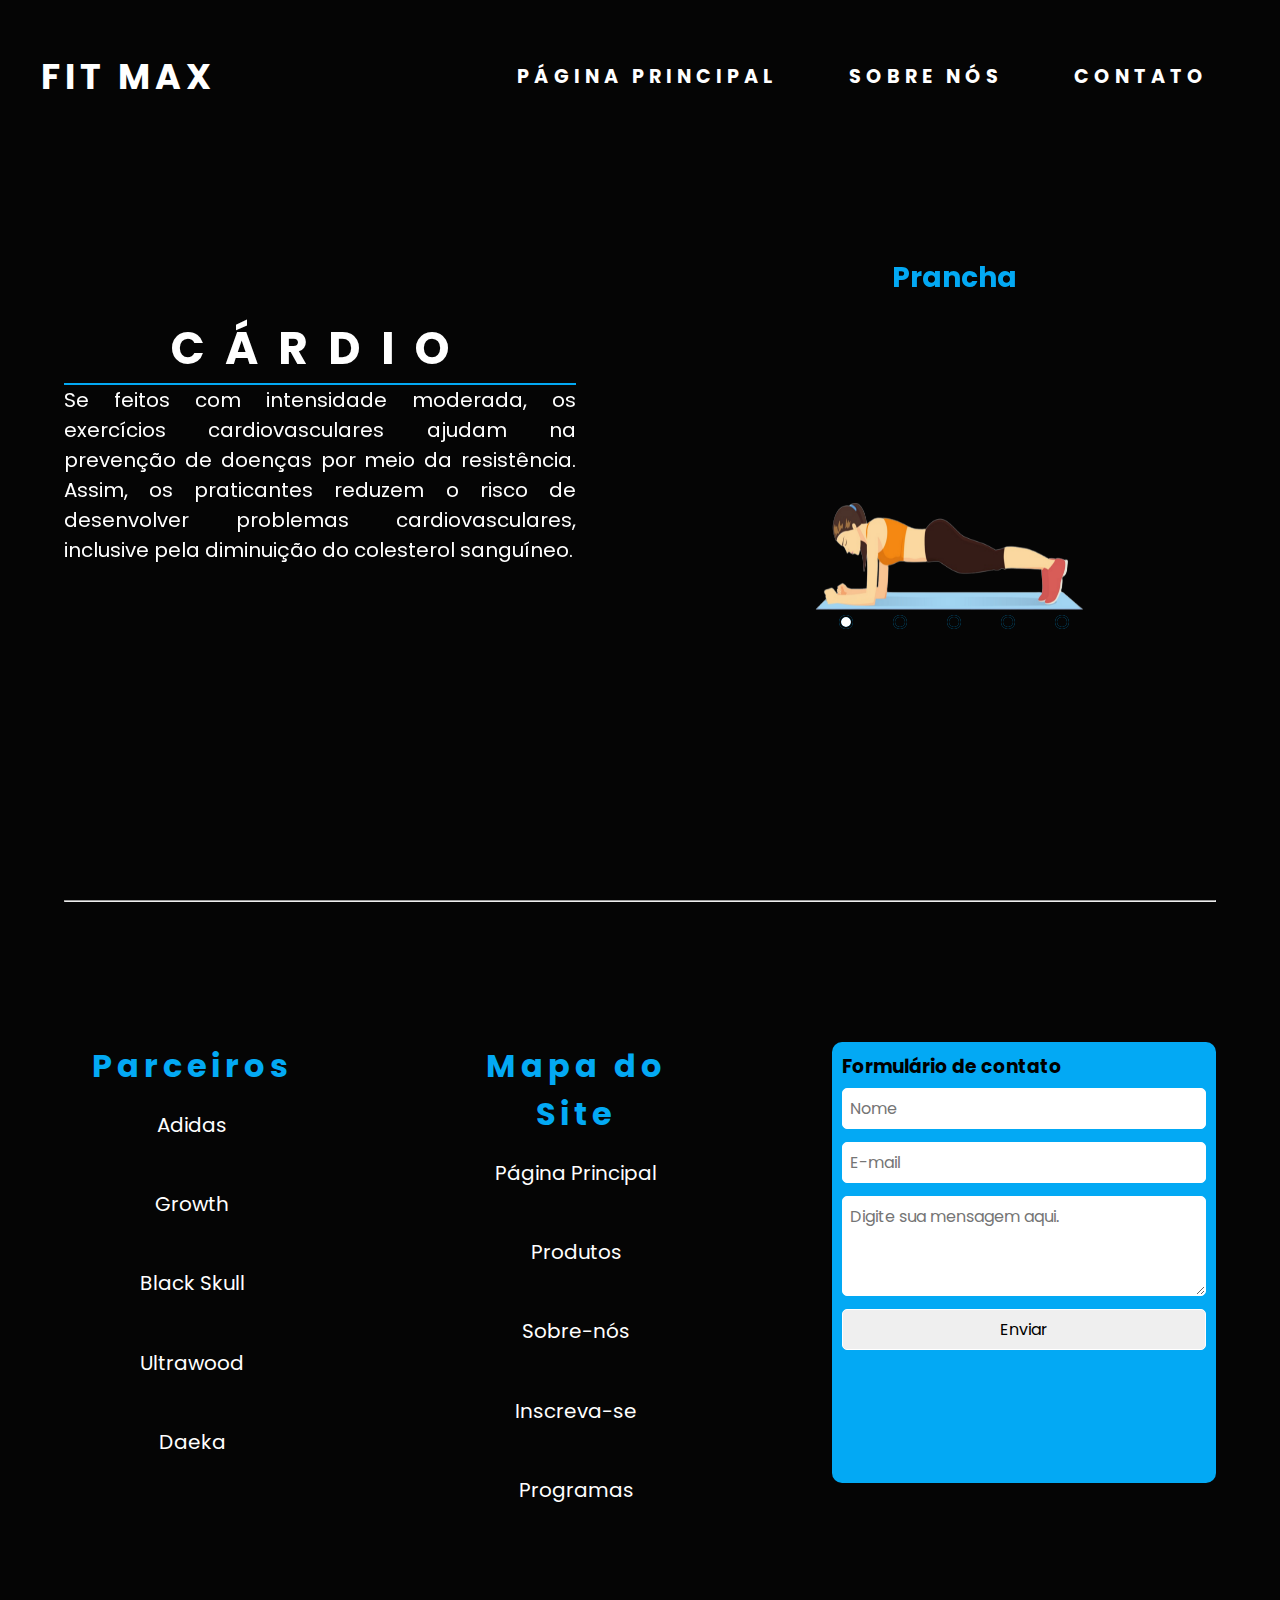
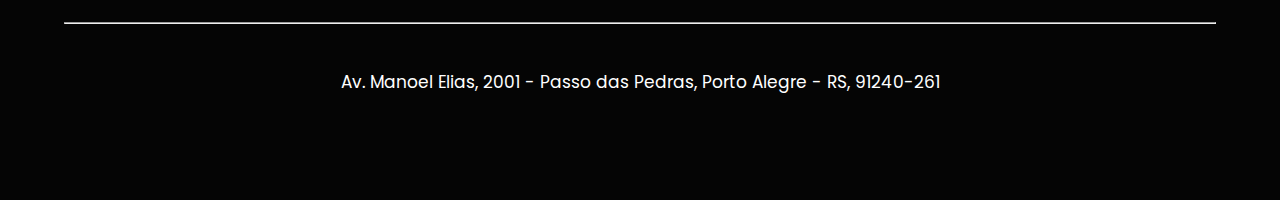
<file: cardio.html>
<!DOCTYPE html>
<html lang="pt-br">

<head>
    <link href="https://unpkg.com/aos@2.3.1/dist/aos.css" rel="stylesheet">
    <script src="https://unpkg.com/aos@2.3.1/dist/aos.js"></script>
    <link rel="stylesheet" href="stylecardio.css">
    <link href="https://cdn.jsdelivr.net/npm/bootstrap@5.3.0/dist/css/bootstrap.min.css" rel="stylesheet"
        integrity="sha384-9ndCyUaIbzAi2FUVXJi0CjmCapSmO7SnpJef0486qhLnuZ2cdeRhO02iuK6FUUVM" crossorigin="anonymous">
    <script src="https://cdn.jsdelivr.net/npm/bootstrap@5.3.0/dist/js/bootstrap.bundle.min.js"
        integrity="sha384-geWF76RCwLtnZ8qwWowPQNguL3RmwHVBC9FhGdlKrxdiJJigb/j/68SIy3Te4Bkz"
        crossorigin="anonymous"></script>
    <meta charset="UTF-8">
    <meta http-equiv="X-UA-Compatible" content="IE=edge">
    <meta name="viewport" content="width=device-width, initial-scale=1.0">
    <title>FIT MAX</title>
</head>

<body>

    <header class="header-lp">
        <div class="logo">
            <a href="index.html"><h1>FIT MAX</h1></a>
        </div>
        <div class="links">
            <a href="index.html">Página principal</a>
            <a href="sobre-nós.html">Sobre nós</a>
            <a href="https://api.whatsapp.com/send?phone=5551999341098">Contato</a>
        </div>
        <button class="menu-hambu">
            <span class="linha"></span>
            <span class="linha"></span>
            <span class="linha"></span>
        </button>
    </header>

    <main class="main">
        <section class="section-1">
                <div class="textfield">
                    <h1 data-aos="zoom-in-down">Cárdio</h1>
                    <p data-aos="zoom-in">Se feitos com intensidade moderada, os exercícios cardiovasculares ajudam na prevenção de doenças por meio da resistência. Assim, os praticantes reduzem o risco de desenvolver problemas cardiovasculares, inclusive pela diminuição do colesterol sanguíneo.</p>
            </div>

            <div class="corpo">

                <div class="slider" data-aos="fade-left"
                data-aos-anchor="#example-anchor"
                data-aos-offset="500"
                data-aos-duration="500">
                    <div class="slides">
                        <!-- Radio Buttons -->
                        <input type="radio" name="radio-btn" id="radio1">
                        <input type="radio" name="radio-btn" id="radio2">
                        <input type="radio" name="radio-btn" id="radio3">
                        <input type="radio" name="radio-btn" id="radio4">
                        <input type="radio" name="radio-btn" id="radio5">
                        <!-- Fim Radio Buttons -->
        
        
                        <!-- Slide imagens -->
                        <div class="slide first">
                            <div class="conteudo">
                                <h1 data-aos="zoom-in-down">Prancha</h1>
                                <img class="img-yoga" src="assets/img-card1-removebg-preview.png" alt="">
                            </div>
        
                        </div>
                        <div class="slide">
                            <div class="conteudo">
                                <h1>Alpinista</h1>
                                <img class="img-yoga" src="assets/img-card2-removebg-preview.png" alt="">
                            </div>
                        </div>
                        <div class="slide">
                            <div class="conteudo">
                                <h1>Polichinelos</h1>
                                <img class="img-yoga" src="assets/img-card3-removebg-preview.png" alt="">
                            </div>
                        </div>
                        <div class="slide">
                            <div class="conteudo">
                                <h1>Burpees</h1>
                                <img class="img-yoga" src="assets/img-card4-removebg-preview.png" alt="">
                            </div>
                        </div>
        
                        <div class="slide">
                            <div class="conteudo">
                                <h1>Elevação dos Joelhos</h1>
                                <img class="img-yoga" src="assets/img-card5-removebg-preview.png" alt="">
                            </div>
                        </div>
        
                        <!-- Fim slide imagens -->
        
                        <!-- Navigation auto -->
        
                        <div class="navigation-auto">
                            <div class="auto-btn1"></div>
                            <div class="auto-btn2"></div>
                            <div class="auto-btn3"></div>
                            <div class="auto-btn4"></div>
                            <div class="auto-btn5"></div>
                        </div>
                    </div>
        
                    <div class="manual-navigation">
                        <label for="radio1" class="manual-btn"></label>
                        <label for="radio2" class="manual-btn"></label>
                        <label for="radio3" class="manual-btn"></label>
                        <label for="radio4" class="manual-btn"></label>
                        <label for="radio5" class="manual-btn"></label>
                    </div>
        
                </div>
            </div>
        
        </section>


        <footer>
            <hr class="barrinha">

            <div class="cont-f">

                <div class="child1">
                    <h1>Parceiros</h1>

                    <div class="redes">
                        <a class="footer-links" target="_blank" href="https://www.adidas.com.br/">Adidas</a>
                        <a class="footer-links" target="_blank" href="https://www.gsuplementos.com.br/">Growth</a>
                        <a class="footer-links" target="_blank" href="https://www.blackskullusa.com.br/">Black Skull</a>
                        <a class="footer-links" target="_blank"
                            href="https://www.ultrawod.com.br/equipamentos-de-ginastica">Ultrawood</a>
                        <a class="footer-links" target="_blank"
                            href="http://daekacompanycombr.andressapereir3.repl.co/">Daeka</a>
                    </div>
                </div>

                <div class="child2">
                    <h1>Mapa do Site</h1>

                    <div class="redes">
                        <a class="footer-links" href="index.html">Página Principal</a>
                        <a class="footer-links" href="produtos.html">Produtos</a>
                        <a class="footer-links" href="sobre-nós.html">Sobre-nós</a>
                        <a class="footer-links"
                            href="https://richflawlessnanotechnology.edufagundes2005.repl.co/">Inscreva-se</a>
                        <a class="footer-links" href="index.html#programas">Programas</a>
                    </div>
                </div>

                <div class="child3">

                    <section class="content">
                        <div class="contato">
                            <h3>Formulário de contato</h3>
                            <form class="form" method="post" action="./email.php">
                                <input type="text" class="field" name="name" placeholder="Nome">
                                <input type="text" class="field" name="email" placeholder="E-mail">
                                <textarea class="field" name="message"
                                    placeholder="Digite sua mensagem aqui."></textarea>
                                <input class="field" type="submit" value="Enviar">
                            </form>
                        </div>
                    </section>
                </div>
            </div>

            <hr class="barrinha2">

            <div class="box">
                <div class="ed">
                    <p>Av. Manoel Elias, 2001 - Passo das Pedras, Porto Alegre - RS, 91240-261</p>
                </div>
            </div>

        </footer>
    </main>

    <script src="cardio.js"></script>
            <script>
                AOS.init();
              </script>

</body>

</html>
</file>
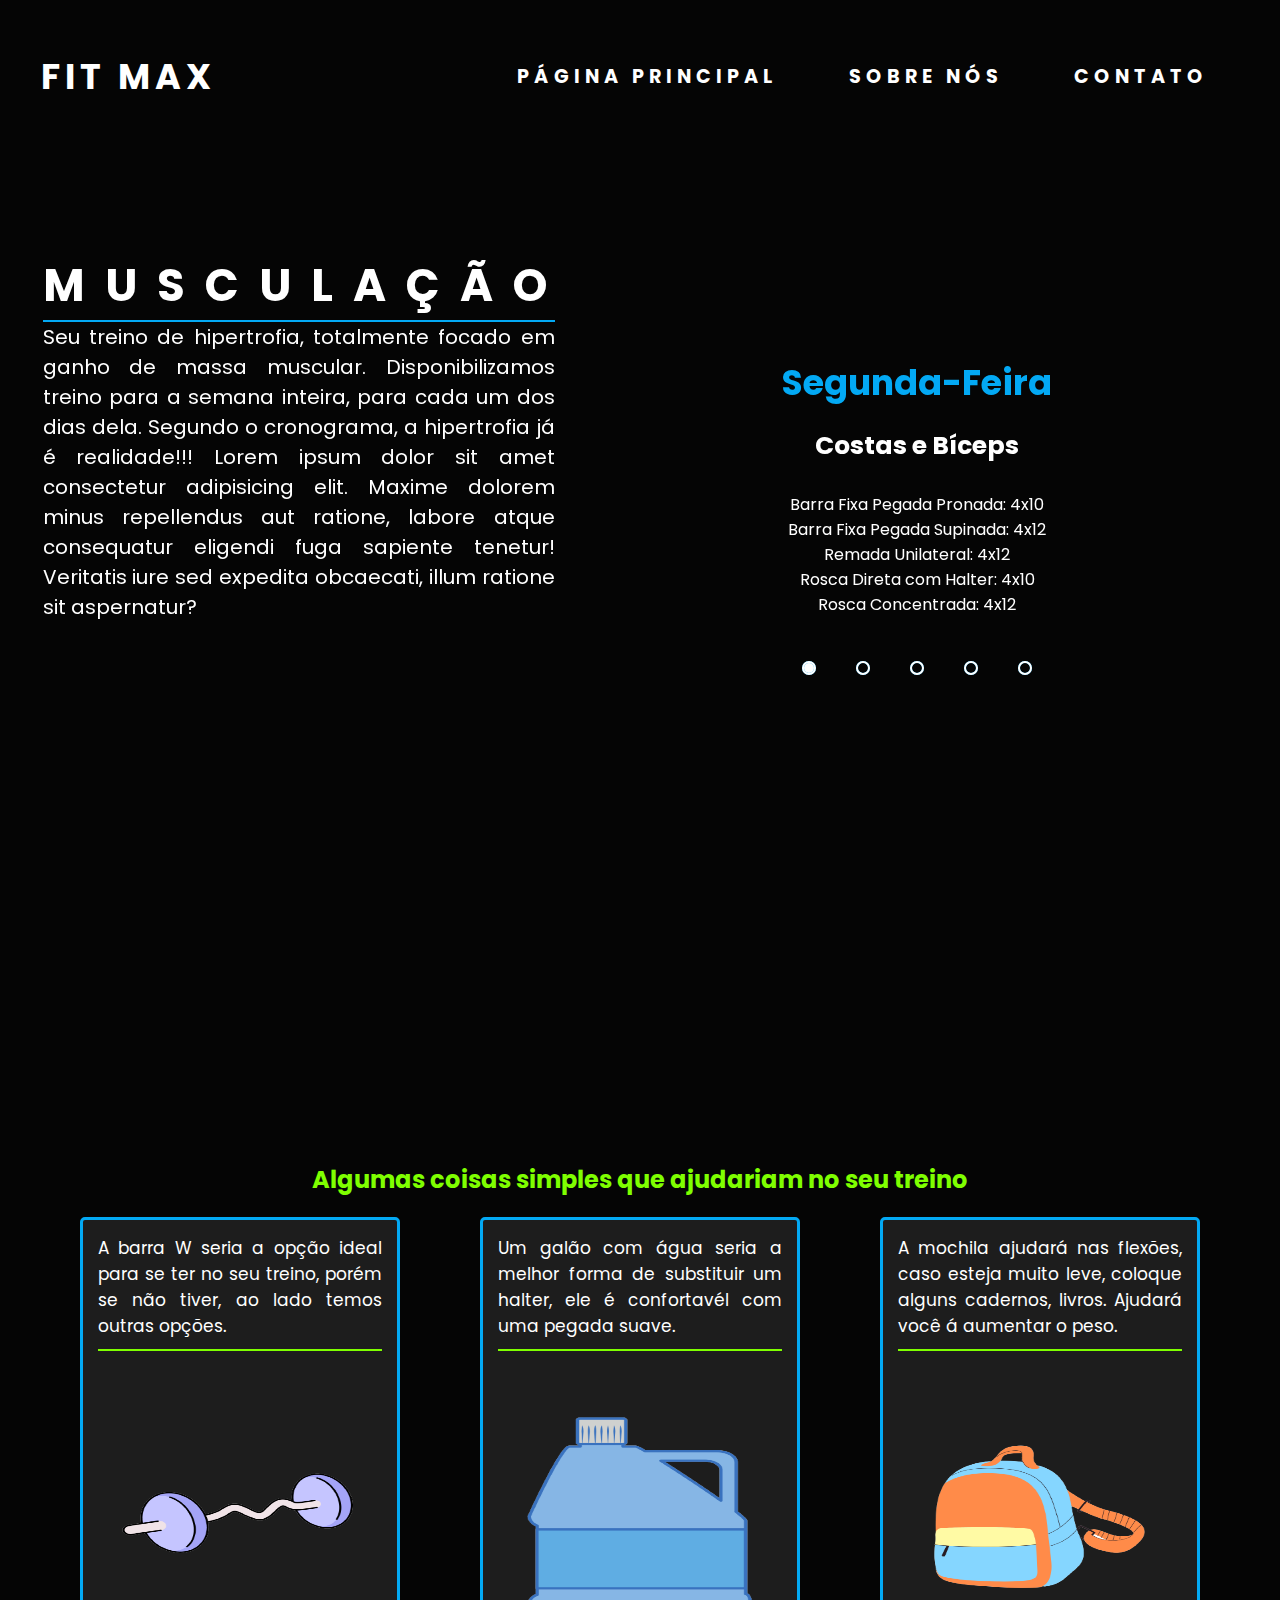
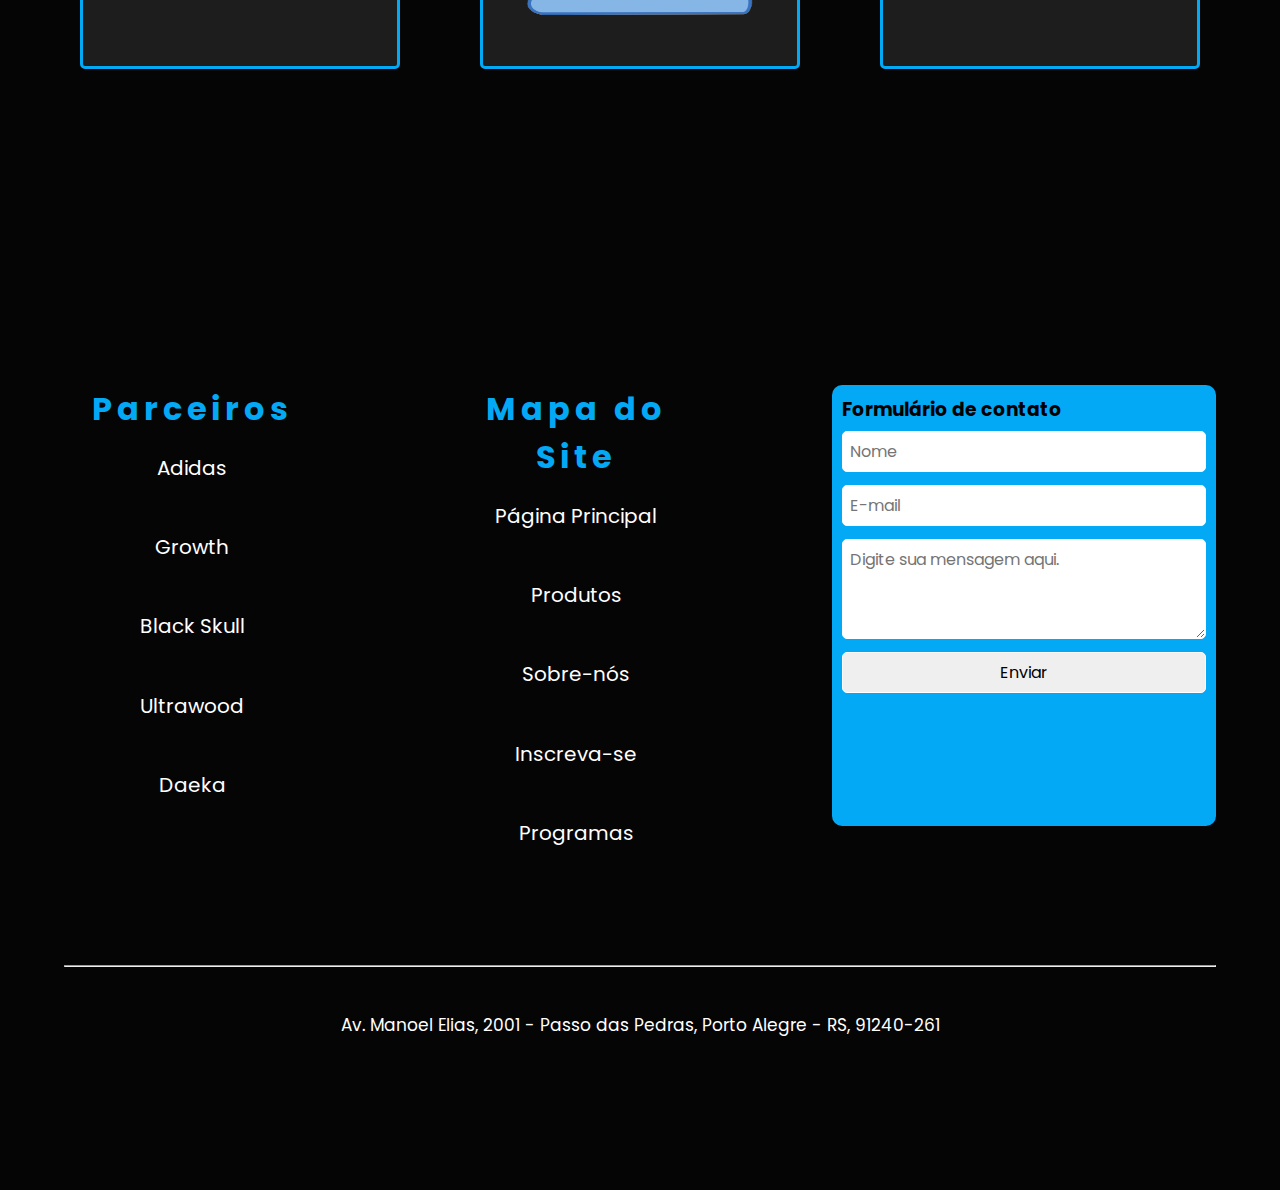
<file: musculacao.html>
<!DOCTYPE html>
<html lang="pt-br">

<head>
    <link href="https://unpkg.com/aos@2.3.1/dist/aos.css" rel="stylesheet">
    <script src="https://unpkg.com/aos@2.3.1/dist/aos.js"></script>
    <link rel="stylesheet" href="stylemusculacao.css">
    <link href="https://cdn.jsdelivr.net/npm/bootstrap@5.3.0/dist/css/bootstrap.min.css" rel="stylesheet"
        integrity="sha384-9ndCyUaIbzAi2FUVXJi0CjmCapSmO7SnpJef0486qhLnuZ2cdeRhO02iuK6FUUVM" crossorigin="anonymous">
    <script src="https://cdn.jsdelivr.net/npm/bootstrap@5.3.0/dist/js/bootstrap.bundle.min.js"
        integrity="sha384-geWF76RCwLtnZ8qwWowPQNguL3RmwHVBC9FhGdlKrxdiJJigb/j/68SIy3Te4Bkz"
        crossorigin="anonymous"></script>
    <meta charset="UTF-8">
    <meta http-equiv="X-UA-Compatible" content="IE=edge">
    <meta name="viewport" content="width=device-width, initial-scale=1.0">
    <title>FIT MAX</title>
</head>

<body>

    <header class="header-lp">
        <div class="logo">
            <a href="index.html"><h1>FIT MAX</h1></a>
        </div>
        <div class="links">
            <a href="index.html">Página principal</a>
            <a href="sobre-nós.html">Sobre nós</a>
            <a href="https://api.whatsapp.com/send?phone=5551999341098">Contato</a>
        </div>
        <button class="menu-hambu">
            <span class="linha"></span>
            <span class="linha"></span>
            <span class="linha"></span>
        </button>
    </header>

    <main class="main">
        <section class="section-1">
            <div class="textfield">
                <h1 data-aos="zoom-in-down">Musculação</h1>
                <p data-aos="zoom-in">Seu treino de hipertrofia, totalmente focado em ganho de massa muscular. Disponibilizamos treino para
                    a semana inteira, para cada um dos dias dela. Segundo o cronograma, a hipertrofia já é realidade!!! Lorem ipsum dolor sit amet consectetur adipisicing elit. Maxime dolorem minus repellendus aut ratione, labore atque consequatur eligendi fuga sapiente tenetur! Veritatis iure sed expedita obcaecati, illum ratione sit aspernatur?
                </p>
            </div>

            <div class="corpo">

                <div class="slider" data-aos="fade-left"
                data-aos-anchor="#example-anchor"
                data-aos-offset="500"
                data-aos-duration="500">
                    <div class="slides">
                        <!-- Radio Buttons -->
                        <input type="radio" name="radio-btn" id="radio1">
                        <input type="radio" name="radio-btn" id="radio2">
                        <input type="radio" name="radio-btn" id="radio3">
                        <input type="radio" name="radio-btn" id="radio4">
                        <input type="radio" name="radio-btn" id="radio5">
                        <!-- Fim Radio Buttons -->


                        <!-- Slide imagens -->
                        <div class="slide first">
                            <div class="conteudo">
                                <h1>Segunda-Feira</h1>
                                <h2>Costas e Bíceps</h2>
                                <p>Barra Fixa Pegada Pronada: 4x10</p>
                                <p>Barra Fixa Pegada Supinada: 4x12</p>
                                <p>Remada Unilateral: 4x12</p>
                                <p>Rosca Direta com Halter: 4x10</p>
                                <p>Rosca Concentrada: 4x12</p>
                            </div>

                        </div>
                        <div class="slide">
                            <div class="conteudo">
                                <h1>Terça-Feira</h1>
                                <h2>Peito e Tríceps</h2>
                                <p>Flexão: 4x12</p>
                                <p>Flexão Inclinada: 4x10</p>
                                <p>Flexão Declinada: 4x10</p>
                                <p>Tríceps Francês: 4x10</p>
                                <p>Descida Escorada: 4x20</p>
                            </div>
                        </div>
                        <div class="slide">
                            <div class="conteudo">
                                <h1>Quarta-Feira</h1>
                                <h2>Pernas</h2>
                                <p>Agachamento Globet: 4x12</p>
                                <p>Búlgaro com Halters: 4:10</p>
                                <p>Agachamento Explosivo: 4x10</p>
                                <p>Elevação Pélvica: 4x12</p>
                                <p>Flexão Plantar: 4x20</p>
                            </div>
                        </div>
                        <div class="slide">
                            <div class="conteudo">
                                <h1>Quinta-Feira</h1>
                                <h2>Peito e Tríceps</h2>
                                <p>Flexão: 4x12</p>
                                <p>Flexão inclinada: 4x10</p>
                                <p>Flexão Declinada: 4x10</p>
                                <p>Tríceps Francês: 4x10</p>
                                <p>Descida Escorada: 4x20</p>
                            </div>
                        </div>

                        <div class="slide">
                            <div class="conteudo">
                                <h1>Sexta-Feira</h1>
                                <h2>Bíceps</h2>
                                <p>Scott: 4x12</p>
                                <p>Rosca Direta: 4x10</p>
                                <p>Rosca Martelo: 4x10</p>
                                <p>Rosca Direta na Polia: 4x10</p>
                                <p>Rosca Direta no Banco 45°</p>
                            </div>
                        </div>

                        <!-- Fim slide imagens -->

                        <!-- Navigation auto -->

                        <div class="navigation-auto">
                            <div class="auto-btn1"></div>
                            <div class="auto-btn2"></div>
                            <div class="auto-btn3"></div>
                            <div class="auto-btn4"></div>
                            <div class="auto-btn5"></div>
                        </div>
                    </div>

                    <div class="manual-navigation">
                        <label for="radio1" class="manual-btn"></label>
                        <label for="radio2" class="manual-btn"></label>
                        <label for="radio3" class="manual-btn"></label>
                        <label for="radio4" class="manual-btn"></label>
                        <label for="radio5" class="manual-btn"></label>
                    </div>

                </div>
            </div>

        </section>
    </main>

    <section class="section2">

        <div class="msg">
            <h2>Algumas coisas simples que ajudariam no seu treino</h2>
        </div>

        <div class="produtos">
            <div class="coluna">
                <p>A barra W seria a opção ideal para se ter no seu treino, porém se não tiver, ao lado temos outras
                    opções.</p>
                <img src="assets/w.png" alt="">
            </div>

            <div class="coluna">
                <p>Um galão com água seria a melhor forma de substituir um halter, ele é confortavél com uma pegada
                    suave.</p>
                <img src="assets/galao.png" alt="">
            </div>

            <div class="coluna">
                <p>A mochila ajudará nas flexões, caso esteja muito leve, coloque alguns cadernos, livros. Ajudará você á aumentar o peso. </p>
                <img src="assets/mochila.png" alt="">
            </div>
        </div>

    </section>

    <footer>

        <div class="cont-f">

            <div class="child1">
                <h1>Parceiros</h1>

                <div class="redes">
                    <a class="footer-links" target="_blank" href="https://www.adidas.com.br/">Adidas</a>
                    <a class="footer-links" target="_blank" href="https://www.gsuplementos.com.br/">Growth</a>
                    <a class="footer-links" target="_blank" href="https://www.blackskullusa.com.br/">Black Skull</a>
                    <a class="footer-links"
                    target="_blank" href="https://www.ultrawod.com.br/equipamentos-de-ginastica">Ultrawood</a>
                    <a class="footer-links" target="_blank" href="http://daekacompanycombr.andressapereir3.repl.co/">Daeka</a>
                </div>
            </div>

            <div class="child2">
                <h1>Mapa do Site</h1>

                <div class="redes">
                    <a class="footer-links" href="index.html">Página Principal</a>
                    <a class="footer-links" href="produtos.html">Produtos</a>
                    <a class="footer-links" href="sobre-nós.html">Sobre-nós</a>
                    <a class="footer-links"
                        href="https://richflawlessnanotechnology.edufagundes2005.repl.co/">Inscreva-se</a>
                    <a class="footer-links" href="index.html#programas">Programas</a>
                </div>
            </div>

            <div class="child3">

                <section class="content">
                    <div class="contato">
                        <h3>Formulário de contato</h3>
                        <form class="form" method="post" action="./email.php">
                            <input type="text" class="field" name="name" placeholder="Nome">
                            <input type="text" class="field" name="email" placeholder="E-mail">
                            <textarea class="field" name="message"
                                placeholder="Digite sua mensagem aqui."></textarea>
                            <input class="field" type="submit" value="Enviar">
                        </form>
                    </div>
                </section>
            </div>
        </div>

        <hr class="barrinha2">

        <div class="box">
            <div class="ed">
                <p>Av. Manoel Elias, 2001 - Passo das Pedras, Porto Alegre - RS, 91240-261</p>
            </div>
        </div>

    </footer>

        <script src="musculacao.js"></script>
        <script>
            AOS.init();
          </script>

</body>

</html>
</file>
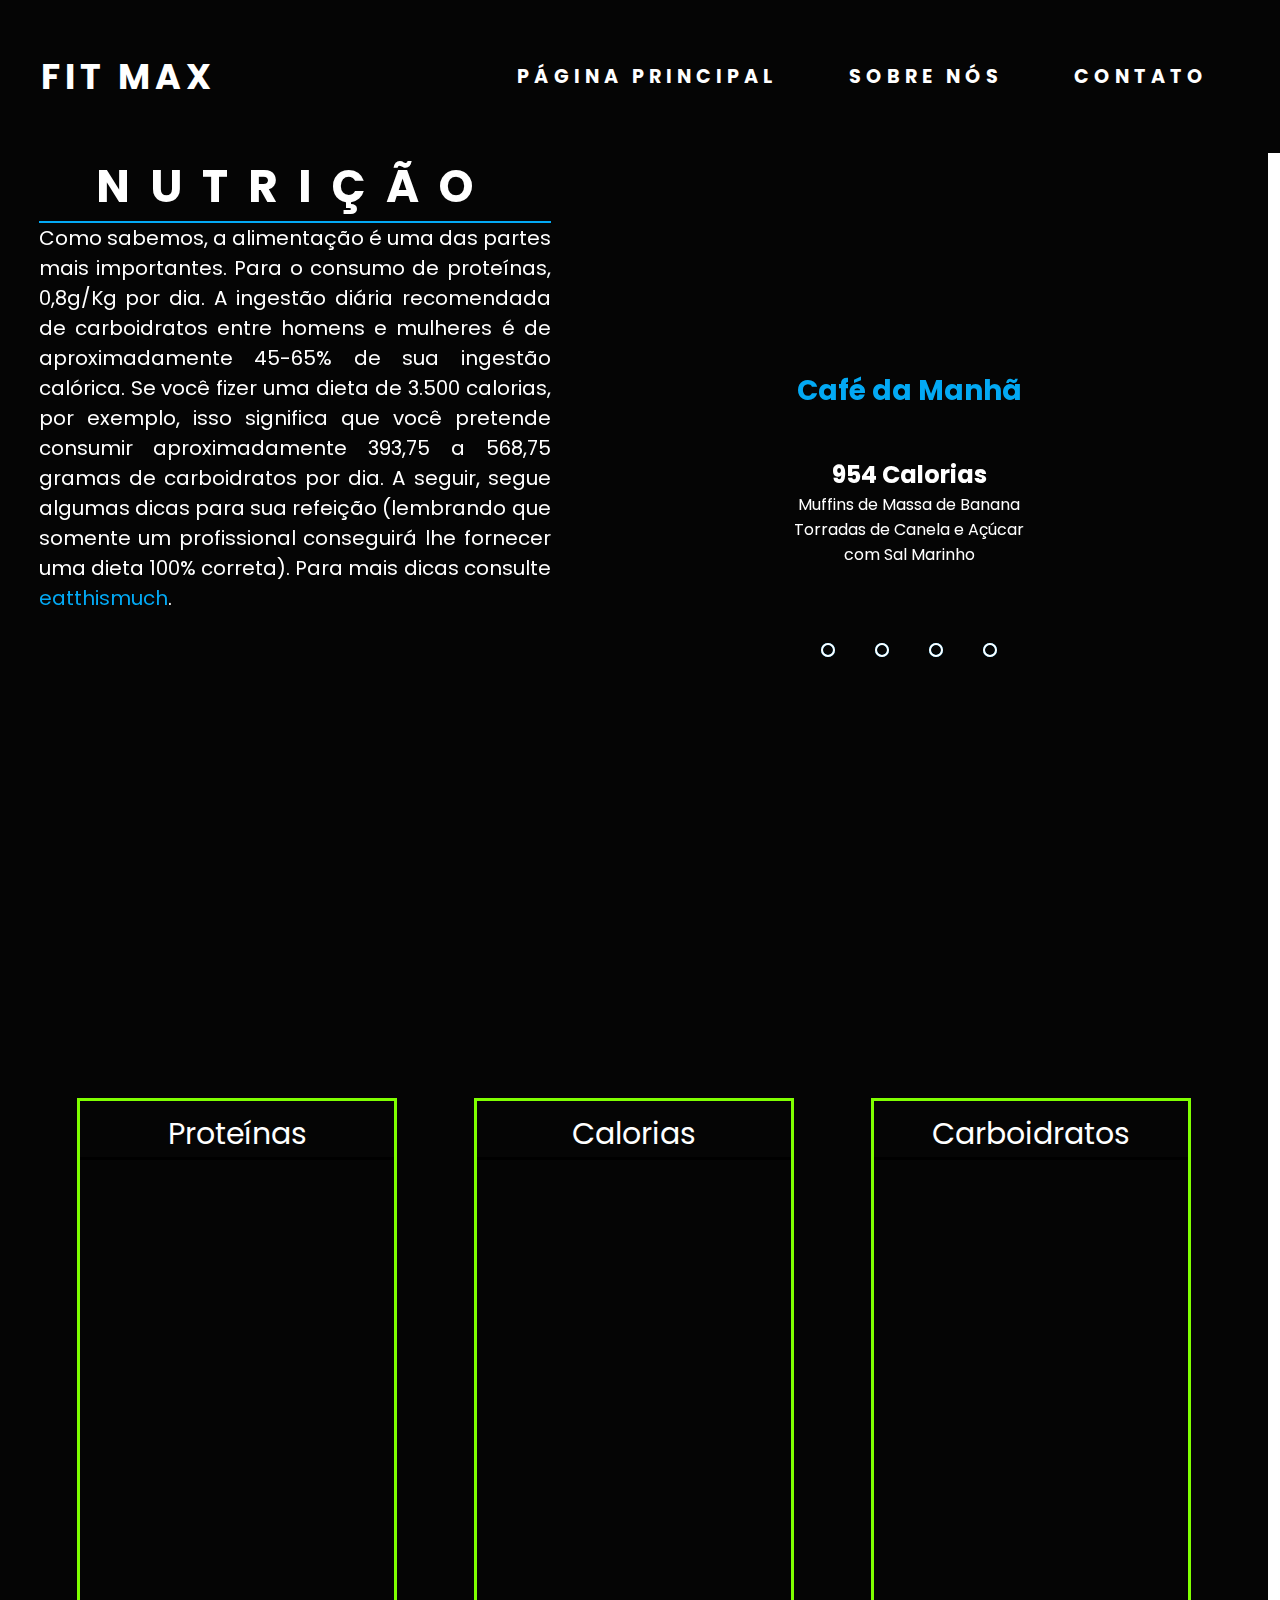
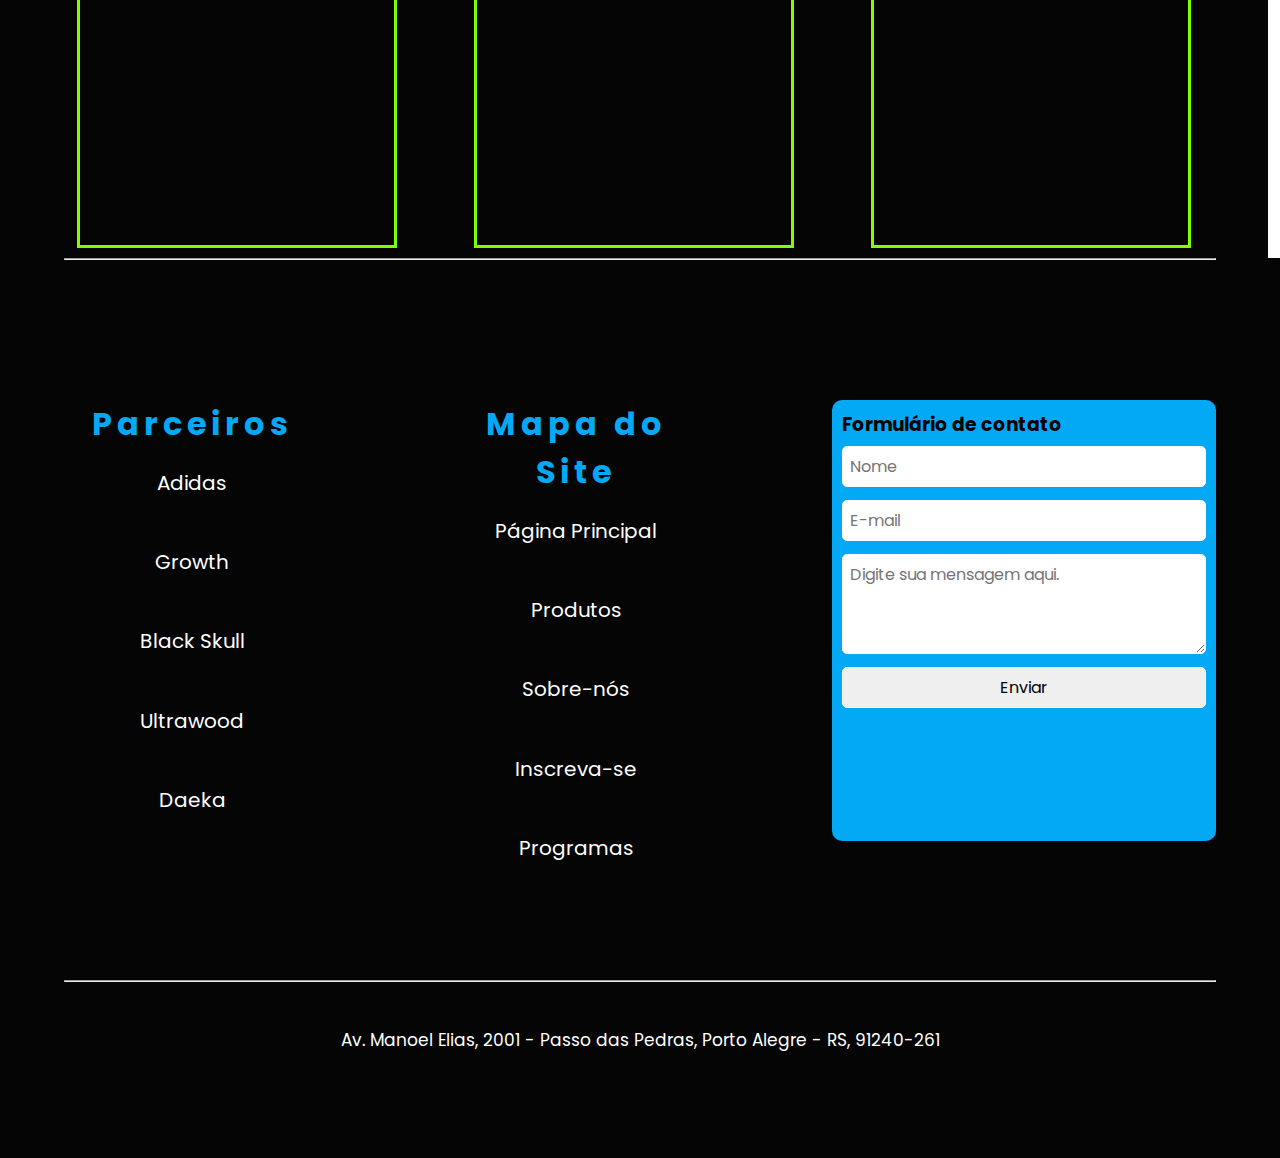
<file: nutricao.html>
<!DOCTYPE html>
<html lang="pt-br">

<head>
    <link href="https://unpkg.com/aos@2.3.1/dist/aos.css" rel="stylesheet">
    <script src="https://unpkg.com/aos@2.3.1/dist/aos.js"></script>
    <link rel="stylesheet" href="stylenutricao.css">
    <link href="https://cdn.jsdelivr.net/npm/bootstrap@5.3.0/dist/css/bootstrap.min.css" rel="stylesheet"
        integrity="sha384-9ndCyUaIbzAi2FUVXJi0CjmCapSmO7SnpJef0486qhLnuZ2cdeRhO02iuK6FUUVM" crossorigin="anonymous">
    <script src="https://cdn.jsdelivr.net/npm/bootstrap@5.3.0/dist/js/bootstrap.bundle.min.js"
        integrity="sha384-geWF76RCwLtnZ8qwWowPQNguL3RmwHVBC9FhGdlKrxdiJJigb/j/68SIy3Te4Bkz"
        crossorigin="anonymous"></script>
    <meta charset="UTF-8">
    <meta http-equiv="X-UA-Compatible" content="IE=edge">
    <meta name="viewport" content="width=device-width, initial-scale=1.0">
    <title>FIT MAX</title>
</head>

<body>

    <header class="header-lp">
        <div class="logo">
            <a href="index.html"><h1>FIT MAX</h1></a>
        </div>
        <div class="links">
            <a href="index.html">Página principal</a>
            <a href="sobre-nós.html">Sobre nós</a>
            <a href="https://api.whatsapp.com/send?phone=5551999341098">Contato</a>
        </div>
        <button class="menu-hambu">
            <span class="linha"></span>
            <span class="linha"></span>
            <span class="linha"></span>
        </button>
    </header>

    <main class="main">
        <section class="section-1">
                <div class="textfield">
                    <h1 data-aos="zoom-in-down">Nutrição</h1>
                    <p data-aos="zoom-in">Como sabemos, a alimentação é uma das partes mais importantes. Para o consumo de proteínas, 0,8g/Kg por dia. A ingestão diária recomendada de carboidratos entre homens e mulheres é de aproximadamente 45-65% de sua ingestão calórica. Se você fizer uma dieta de 3.500 calorias, por exemplo, isso significa que você pretende consumir aproximadamente 393,75 a 568,75 gramas de carboidratos por dia. A seguir, segue algumas dicas para sua refeição (lembrando que somente um profissional conseguirá lhe fornecer uma dieta 100% correta). Para mais dicas consulte <a target="_blank" href="https://www.eatthismuch.com/">eatthismuch</a>.</p>
            </div>

            <div class="corpo">

                <div class="slider" data-aos="fade-left"
                data-aos-anchor="#example-anchor"
                data-aos-offset="500"
                data-aos-duration="500">
                    <div class="slides">
                        <!-- Radio Buttons -->
                        <input type="radio" name="radio-btn" id="radio1">
                        <input type="radio" name="radio-btn" id="radio2">
                        <input type="radio" name="radio-btn" id="radio3">
                        <input type="radio" name="radio-btn" id="radio4">
                        <input type="radio" name="radio-btn" id="radio5">
                        <!-- Fim Radio Buttons -->
        
        
                        <!-- Slide imagens -->
                        <div class="slide first">
                            <div class="conteudo">
                                <h1>Café da Manhã</h1>
                                <h2>954 Calorias</h2>
                                <p>Muffins de Massa de Banana</p>
                                <p>Torradas de Canela e Açúcar</p>
                                <p>com Sal Marinho</p>                            
                            </div>
        
                        </div>
                        <div class="slide">
                            <div class="conteudo">
                                <h1>Almoço</h1>
                                <h2>820 Calorias</h2>
                                <p>Salada de Couve de Mirtilo</p>
                                <p>Yogurt & Banana</p>
                            </div>
                        </div>

                        <div class="slide">
                            <div class="conteudo">
                                <h1>Jantar</h1>
                                <h2>1272 Calorias</h2>
                                <p>Truta Enrolada</p>
                                <p>Bacon com Alecrim</p>
                                <p>Picadas de Endívias com Queijo Cottage</p>
                                <p>Amêndoa Defumada</p>
                            </div>
                        </div>
        
                        <div class="slide">
                            <div class="conteudo">
                                <h1>Lanche</h1>
                                <h2>440 Calorias</h2>
                                <p>Whey Chocolate Shake</p>
                            </div>
                        </div>
        
                        <!-- Fim slide imagens -->
        
                        <!-- Navigation auto -->
        
                        <div class="navigation-auto">
                            <div class="auto-btn1"></div>
                            <div class="auto-btn2"></div>
                            <div class="auto-btn3"></div>
                            <div class="auto-btn4"></div>
                        </div>
                    </div>
        
                    <div class="manual-navigation">
                        <label for="radio1" class="manual-btn"></label>
                        <label for="radio2" class="manual-btn"></label>
                        <label for="radio3" class="manual-btn"></label>
                        <label for="radio4" class="manual-btn"></label>
                    </div>
        
                </div>
            </div>

        
            <script src="script.js"></script>
        </section>


        <section class="section-2">

            <div class="coluna">
                <p>Proteínas</p>
                <img data-aos="zoom-in" src="assets/ovo.png" alt="">
                <img data-aos="zoom-in" src="assets/frango.png" alt="">
                <img data-aos="zoom-in" src="assets/carne.png" alt="">
            </div>


            <div class="coluna">
                <p>Calorias</p>
                <img data-aos="zoom-in" src="assets/banana.png" alt="">
                <img data-aos="zoom-in" src="assets/abacate.png" alt="">
                <img data-aos="zoom-in" src="assets/pasta.png" alt="">
            </div>


            <div class="coluna">
                <p>Carboidratos</p>
                <img data-aos="zoom-in" src="assets/batata.png" alt="">
                <img data-aos="zoom-in" src="assets/beterraba.png" alt="">
                <img data-aos="zoom-in" src="assets/pao.png" alt="">
            </div>

        </section>
    </main>

    <footer>
        <hr class="barrinha">

        <div class="cont-f">

            <div class="child1">
                <h1>Parceiros</h1>

                <div class="redes">
                    <a class="footer-links" target="_blank" href="https://www.adidas.com.br/">Adidas</a>
                    <a class="footer-links" target="_blank" href="https://www.gsuplementos.com.br/">Growth</a>
                    <a class="footer-links" target="_blank" href="https://www.blackskullusa.com.br/">Black Skull</a>
                    <a class="footer-links" target="_blank"
                        href="https://www.ultrawod.com.br/equipamentos-de-ginastica">Ultrawood</a>
                    <a class="footer-links" target="_blank"
                        href="http://daekacompanycombr.andressapereir3.repl.co/">Daeka</a>
                </div>
            </div>

            <div class="child2">
                <h1>Mapa do Site</h1>

                <div class="redes">
                    <a class="footer-links" href="index.html">Página Principal</a>
                    <a class="footer-links" href="produtos.html">Produtos</a>
                    <a class="footer-links" href="sobre-nós.html">Sobre-nós</a>
                    <a class="footer-links"
                        href="https://richflawlessnanotechnology.edufagundes2005.repl.co/">Inscreva-se</a>
                    <a class="footer-links" href="index.html#programas">Programas</a>
                </div>
            </div>

            <div class="child3">

                <section class="content">
                    <div class="contato">
                        <h3>Formulário de contato</h3>
                        <form class="form" method="post" action="./email.php">
                            <input type="text" class="field" name="name" placeholder="Nome">
                            <input type="text" class="field" name="email" placeholder="E-mail">
                            <textarea class="field" name="message"
                                placeholder="Digite sua mensagem aqui."></textarea>
                            <input class="field" type="submit" value="Enviar">
                        </form>
                    </div>
                </section>
            </div>
        </div>

        <hr class="barrinha2">

        <div class="box">
            <div class="ed">
                <p>Av. Manoel Elias, 2001 - Passo das Pedras, Porto Alegre - RS, 91240-261</p>
            </div>
        </div>

    </footer>

</body>

</html>
</file>
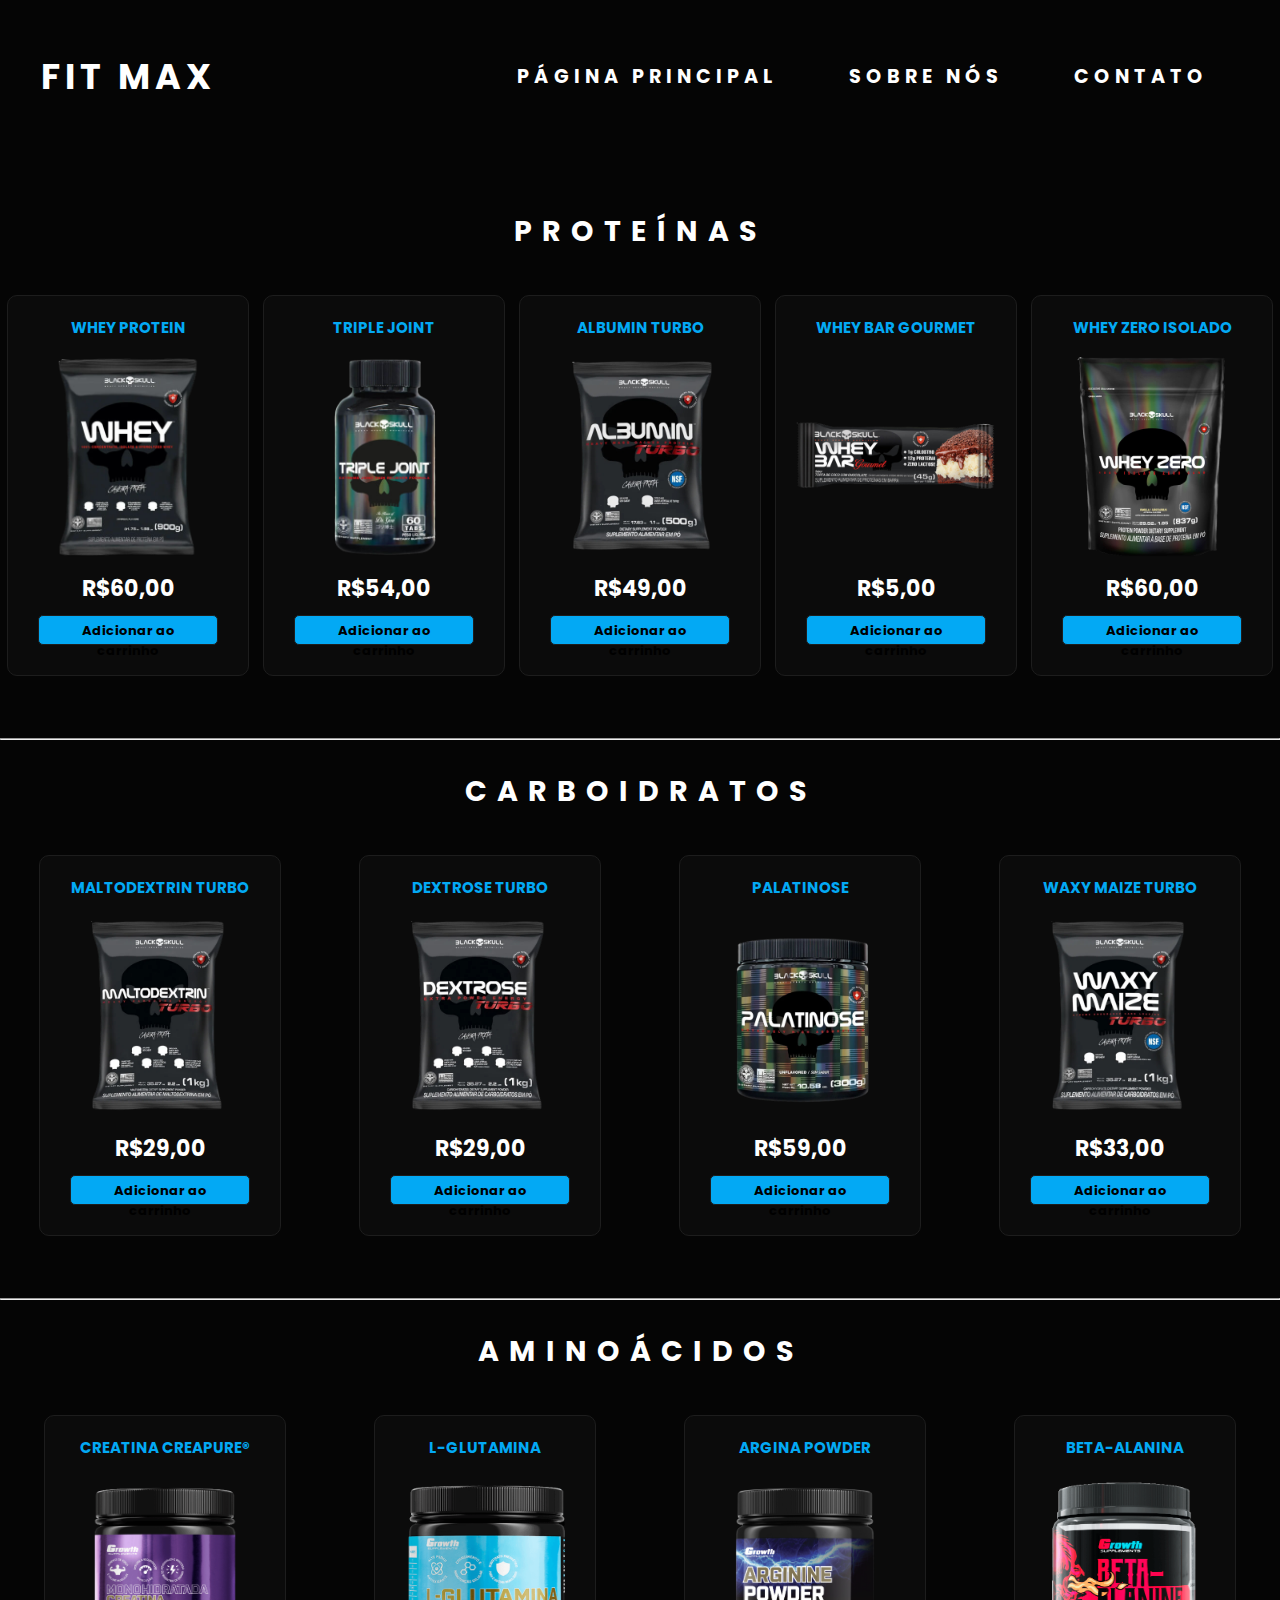
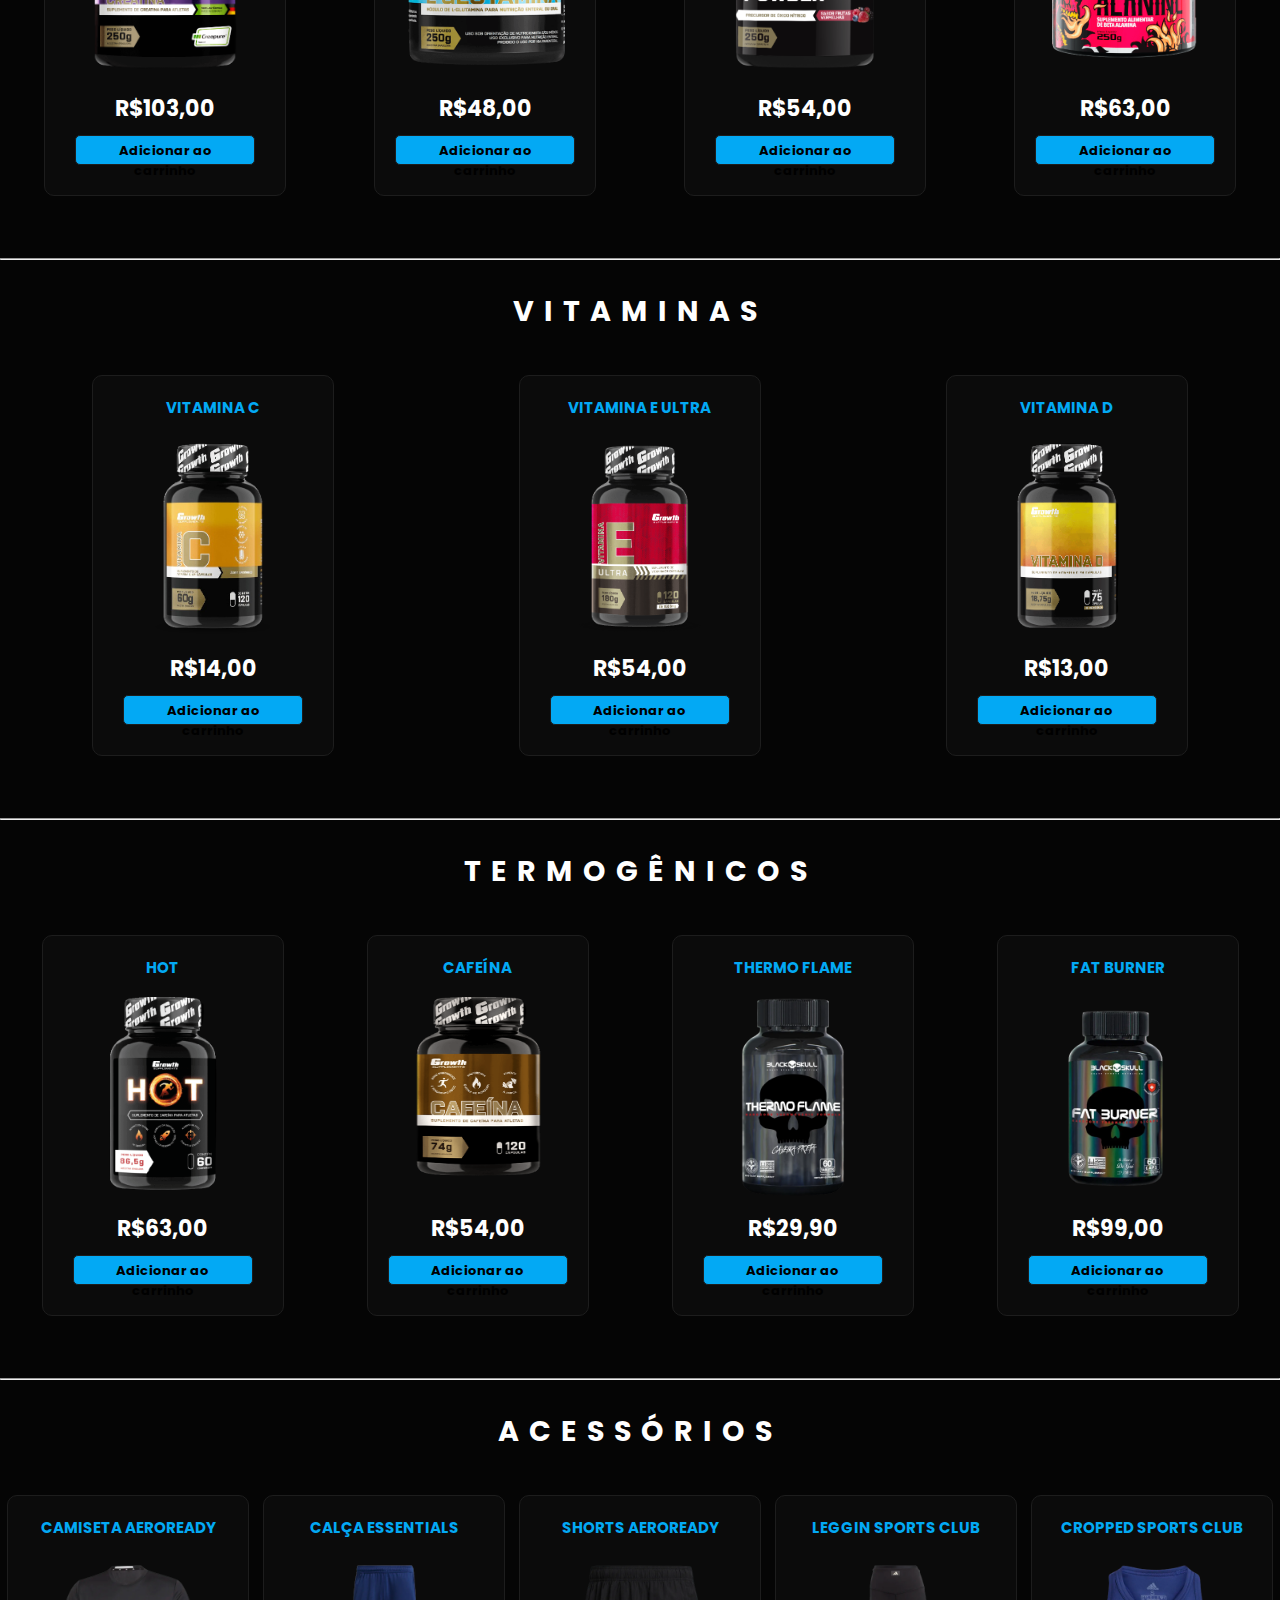
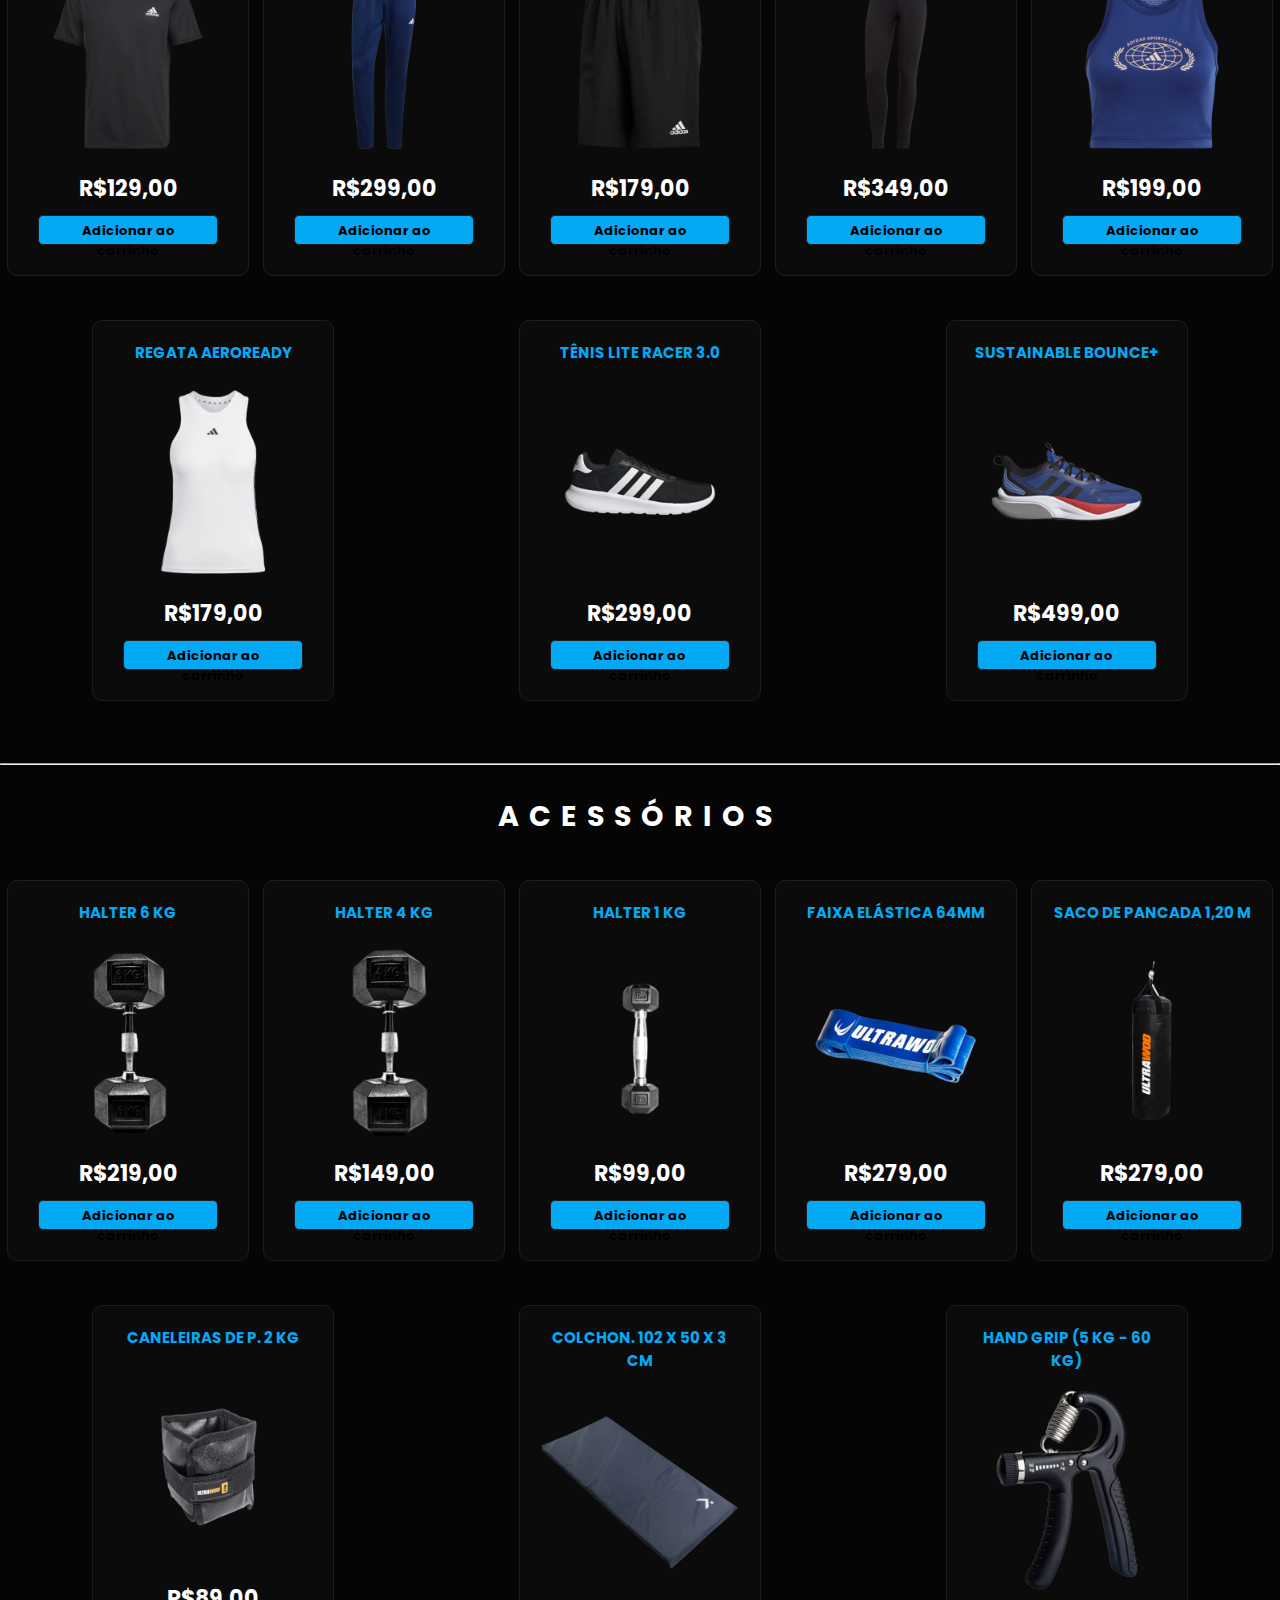
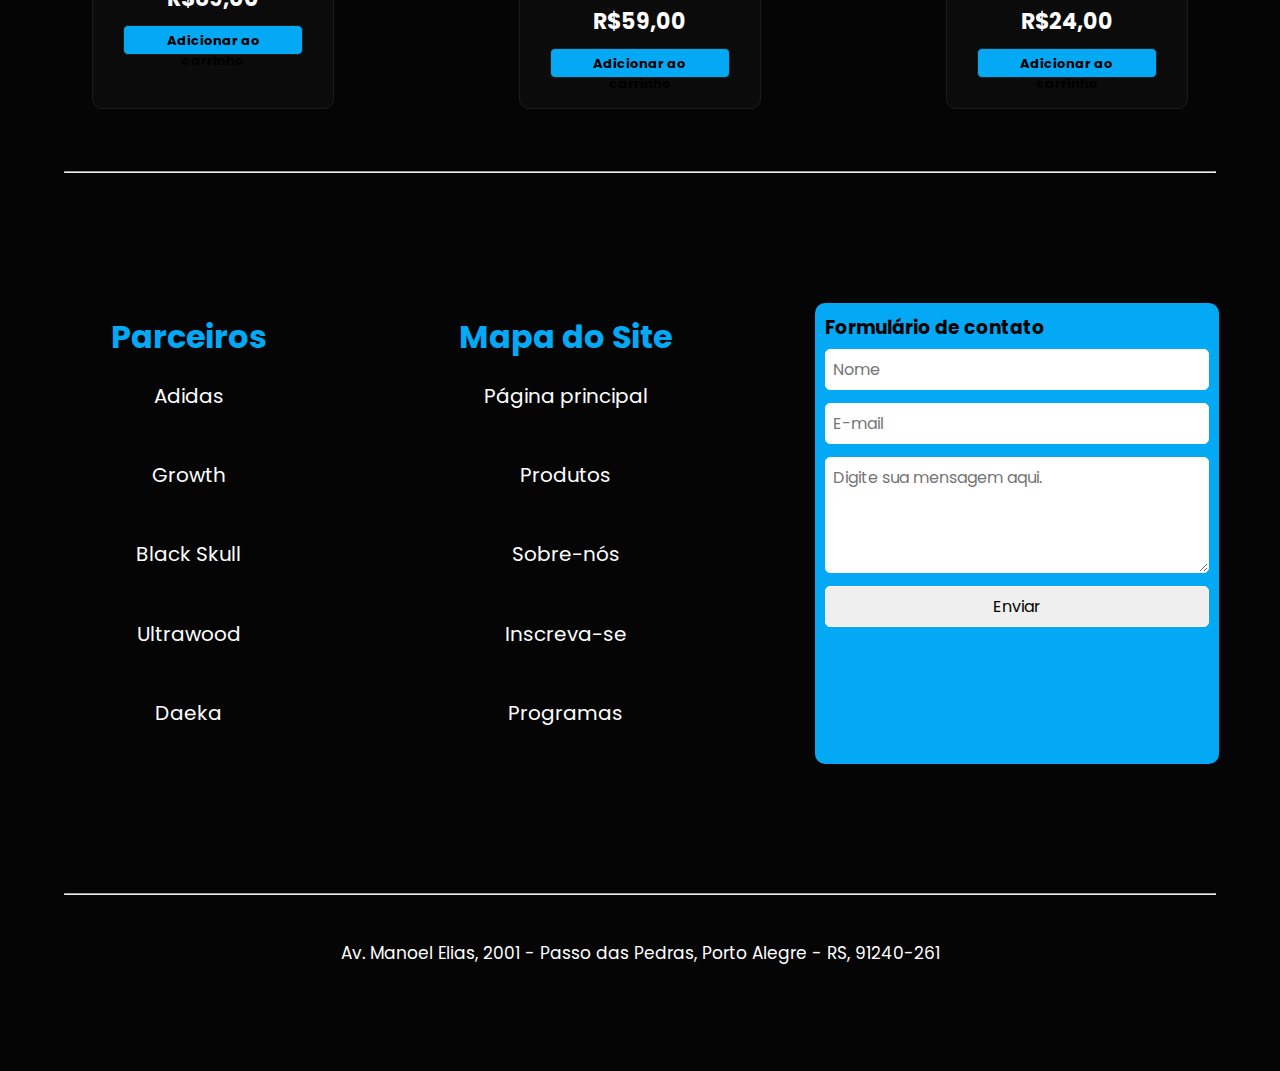
<file: produtos.html>
<!DOCTYPE html>
<html lang="pt-br">

<head>
    <meta charset="UTF-8">
    <meta name="viewport" content="width=device-width, initial-scale=1.0">
    <link rel="stylesheet" href="styleprodutos.css">
    <link rel="stylesheet" href="https://cdnjs.cloudflare.com/ajax/libs/font-awesome/6.4.0/css/all.min.css"
        integrity="sha512-iecdLmaskl7CVkqkXNQ/ZH/XLlvWZOJyj7Yy7tcenmpD1ypASozpmT/E0iPtmFIB46ZmdtAc9eNBvH0H/ZpiBw=="
        crossorigin="anonymous" referrerpolicy="no-referrer" />
    <script src="mainprodutos.js" async></script>
    <title>FIT MAX</title>
</head>

<body>
    
    <header class="header-lp">
        <div class="logo">
            <a href="index.html"><h1>FIT MAX</h1></a>
            <a href="#carrinho-guia"><i class="fa-solid fa-cart-shopping"></i></a>
        </div>
        <div class="links">
            <a href="index.html">Página principal</a>
            <a href="sobre-nós.html">Sobre nós</a>
            <a href="https://api.whatsapp.com/send?phone=5551999341098">Contato</a>
        </div>
        <button class="menu-hambu">
            <span class="linha"></span>
            <span class="linha"></span>
            <span class="linha"></span>
        </button>
    </header>


    <section class="container">

        <!-- CONTAINER DOS ELEMENTOS -->
        <div class="container-items">


            <div class="titulo-secao">
                <h2>Proteínas</h2>
            </div>

            <div class="prods">
                <div class="item">
                    <span class="titulo-item">Whey Protein</span>
                    <img src="assets/prop1-removebg-preview.png" alt="" class="img-item">
                    <span class="preco-item">R$60,00</span>
                    <button class="botao-item">Adicionar ao carrinho</button>
                </div>
                <div class="item">
                    <span class="titulo-item">Triple Joint</span>
                    <img src="assets/prop2-removebg-preview.png" alt="" class="img-item">
                    <span class="preco-item">R$54,00</span>
                    <button class="botao-item">Adicionar ao carrinho</button>
                </div>
                <div class="item">
                    <span class="titulo-item">Albumin Turbo</span>
                    <img src="assets/prop3-removebg-preview.png" alt="" class="img-item">
                    <span class="preco-item">R$49,00</span>
                    <button class="botao-item">Adicionar ao carrinho</button>
                </div>
                <div class="item">
                    <span class="titulo-item">Whey Bar Gourmet</span>
                    <img src="assets/prop4-removebg-preview.png" alt="" class="img-item">
                    <span class="preco-item">R$5,00</span>
                    <button class="botao-item">Adicionar ao carrinho</button>
                </div>
                <div class="item">
                    <span class="titulo-item">Whey Zero Isolado</span>
                    <img src="assets/prop5-removebg-preview.png" alt="" class="img-item">
                    <span class="preco-item">R$60,00</span>
                    <button class="botao-item">Adicionar ao carrinho</button>
                </div>



            </div>

            <hr>


            <div class="titulo-secao">
                <h2>Carboidratos</h2>
            </div>

            <div class="prods">
                <div class="item">
                    <span class="titulo-item">Maltodextrin Turbo</span>
                    <img src="assets/carb1-removebg-preview.png" alt="" class="img-item">
                    <span class="preco-item">R$29,00</span>
                    <button class="botao-item">Adicionar ao carrinho</button>
                </div>
                <div class="item">
                    <span class="titulo-item">Dextrose Turbo</span>
                    <img src="assets/carb2-removebg-preview.png" alt="" class="img-item">
                    <span class="preco-item">R$29,00</span>
                    <button class="botao-item">Adicionar ao carrinho</button>
                </div>
                <div class="item">
                    <span class="titulo-item">Palatinose</span>
                    <img src="assets/carb3-removebg-preview.png" alt="" class="img-item">
                    <span class="preco-item">R$59,00</span>
                    <button class="botao-item">Adicionar ao carrinho</button>
                </div>
                <div class="item">
                    <span class="titulo-item">Waxy Maize Turbo</span>
                    <img src="assets/carb4-removebg-preview.png" alt="" class="img-item">
                    <span class="preco-item">R$33,00</span>
                    <button class="botao-item">Adicionar ao carrinho</button>
                </div>

            </div>

            <hr>

            <div class="titulo-secao">
                <h2>aminoácidos</h2>
            </div>

            <div class="prods">
                <div class="item">
                    <span class="titulo-item">Creatina Creapure®</span>
                    <img src="assets/amin2-removebg-preview.png" alt="" class="img-item">
                    <span class="preco-item">R$103,00</span>
                    <button class="botao-item">Adicionar ao carrinho</button>
                </div>

                <div class="item">
                    <span class="titulo-item">L-Glutamina</span>
                    <img src="assets/amin3-removebg-preview.png" alt="" class="img-item">
                    <span class="preco-item">R$48,00</span>
                    <button class="botao-item">Adicionar ao carrinho</button>
                </div>
                <div class="item">
                    <span class="titulo-item">Argina Powder</span>
                    <img src="assets/amin4-removebg-preview.png" alt="" class="img-item">
                    <span class="preco-item">R$54,00</span>
                    <button class="botao-item">Adicionar ao carrinho</button>
                </div>

                <div class="item">
                    <span class="titulo-item">Beta-Alanina</span>
                    <img src="assets/amin6-removebg-preview.png" alt="" class="img-item">
                    <span class="preco-item">R$63,00</span>
                    <button class="botao-item">Adicionar ao carrinho</button>
                </div>

            </div>

            <hr>



            <div class="titulo-secao">
                <h2>Vitaminas</h2>
            </div>

            <div class="prods">
                <div class="item">
                    <span class="titulo-item">Vitamina C</span>
                    <img src="assets/vita1-removebg-preview.png" alt="" class="img-item">
                    <span class="preco-item">R$14,00</span>
                    <button class="botao-item">Adicionar ao carrinho</button>
                </div>
                <div class="item">
                    <span class="titulo-item">Vitamina E Ultra</span>
                    <img src="assets/vita3-removebg-preview.png" alt="" class="img-item">
                    <span class="preco-item">R$54,00</span>
                    <button class="botao-item">Adicionar ao carrinho</button>
                </div>
                <div class="item">
                    <span class="titulo-item">Vitamina D</span>
                    <img src="assets/vita2-removebg-preview.png" alt="" class="img-item">
                    <span class="preco-item">R$13,00</span>
                    <button class="botao-item">Adicionar ao carrinho</button>
                </div>

            </div>

            <hr>

            <div class="titulo-secao">
                <h2>Termogênicos</h2>
            </div>


            <div class="prods">
                <div class="item">
                    <span class="titulo-item">Hot</span>
                    <img src="assets/term1-removebg-preview.png" alt="" class="img-item">
                    <span class="preco-item">R$63,00</span>
                    <button class="botao-item">Adicionar ao carrinho</button>
                </div>
                <div class="item">
                    <span class="titulo-item">Cafeína</span>
                    <img src="assets/term2-removebg-preview.png" alt="" class="img-item">
                    <span class="preco-item">R$54,00</span>
                    <button class="botao-item">Adicionar ao carrinho</button>
                </div>
                <div class="item">
                    <span class="titulo-item">Thermo Flame</span>
                    <img src="assets/term4-removebg-preview.png" alt="" class="img-item">
                    <span class="preco-item">R$29,90</span>
                    <button class="botao-item">Adicionar ao carrinho</button>
                </div>
                <div class="item">
                    <span class="titulo-item">Fat Burner</span>
                    <img src="assets/term5-removebg-preview.png" alt="" class="img-item">
                    <span class="preco-item">R$99,00</span>
                    <button class="botao-item">Adicionar ao carrinho</button>
                </div>

            </div>

            <hr>


            <div class="titulo-secao">
                <h2>Acessórios</h2>
            </div>

            <div class="prods">
                <div class="item">
                    <span class="titulo-item">Camiseta Aeroready</span>
                    <img src="assets/ace1-removebg-preview.png" alt="" class="img-item">
                    <span class="preco-item">R$129,00</span>
                    <button class="botao-item">Adicionar ao carrinho</button>
                </div>
                <div class="item">
                    <span class="titulo-item">Calça Essentials</span>
                    <img src="assets/ace2-removebg-preview.png" alt="" class="img-item">
                    <span class="preco-item">R$299,00</span>
                    <button class="botao-item">Adicionar ao carrinho</button>
                </div>
                <div class="item">
                    <span class="titulo-item">Shorts Aeroready</span>
                    <img src="assets/ace3-removebg-preview.png" alt="" class="img-item">
                    <span class="preco-item">R$179,00</span>
                    <button class="botao-item">Adicionar ao carrinho</button>
                </div>
                <div class="item">
                    <span class="titulo-item">Leggin Sports Club</span>
                    <img src="assets/ace5-removebg-preview.png" alt="" class="img-item">
                    <span class="preco-item">R$349,00</span>
                    <button class="botao-item">Adicionar ao carrinho</button>
                </div>
                <div class="item">
                    <span class="titulo-item">Cropped Sports Club</span>
                    <img src="assets/ace6-removebg-preview.png" alt="" class="img-item">
                    <span class="preco-item">R$199,00</span>
                    <button class="botao-item">Adicionar ao carrinho</button>
                </div>
                <div class="item">
                    <span class="titulo-item">Regata Aeroready</span>
                    <img src="assets/ace8-removebg-preview.png" alt="" class="img-item">
                    <span class="preco-item">R$179,00</span>
                    <button class="botao-item">Adicionar ao carrinho</button>
                </div>
                <div class="item">
                    <span class="titulo-item">Tênis Lite Racer 3.0</span>
                    <img src="assets/ace9-removebg-preview.png" alt="" class="img-item">
                    <span class="preco-item">R$299,00</span>
                    <button class="botao-item">Adicionar ao carrinho</button>
                </div>
                <div class="item">
                    <span class="titulo-item">Sustainable Bounce+</span>
                    <img src="assets/ace13-removebg-preview.png" alt="" class="img-item">
                    <span class="preco-item">R$499,00</span>
                    <button class="botao-item">Adicionar ao carrinho</button>
                </div>

            </div>

            <hr>


            <div class="titulo-secao">
                <h2>Acessórios</h2>
            </div>


            <div class="prods">
                <div class="item">
                    <span class="titulo-item">Halter 6 kg</span>
                    <img src="assets/eq3-removebg-preview.png" alt="" class="img-item">
                    <span class="preco-item">R$219,00</span>
                    <button class="botao-item">Adicionar ao carrinho</button>
                </div>
                <div class="item">
                    <span class="titulo-item">Halter 4 kg</span>
                    <img src="assets/eq4-removebg-preview.png" alt="" class="img-item">
                    <span class="preco-item">R$149,00</span>
                    <button class="botao-item">Adicionar ao carrinho</button>
                </div>
                <div class="item">
                    <span class="titulo-item">Halter 1 kg</span>
                    <img src="assets/eq5-removebg-preview.png" alt="" class="img-item">
                    <span class="preco-item">R$99,00</span>
                    <button class="botao-item">Adicionar ao carrinho</button>
                </div>
                <div class="item">
                    <span class="titulo-item">Faixa Elástica 64MM</span>
                    <img src="assets/eq6-removebg-preview.png" alt="" class="img-item">
                    <span class="preco-item">R$279,00</span>
                    <button class="botao-item">Adicionar ao carrinho</button>
                </div>
                <div class="item">
                    <span class="titulo-item">Saco de Pancada 1,20 m</span>
                    <img src="assets/eq11-removebg-preview.png" alt="" class="img-item">
                    <span class="preco-item">R$279,00</span>
                    <button class="botao-item">Adicionar ao carrinho</button>
                </div>
                <div class="item">
                    <span class="titulo-item">Caneleiras de P. 2 kg</span>
                    <img src="assets/eq12-removebg-preview.png" alt="" class="img-item">
                    <span class="preco-item">R$89,00</span>
                    <button class="botao-item">Adicionar ao carrinho</button>
                </div>
                <div class="item">
                    <span class="titulo-item">Colchon. 102 x 50 x 3 cm</span>
                    <img src="assets/eq13-removebg-preview.png" alt="" class="img-item">
                    <span class="preco-item">R$59,00</span>
                    <button class="botao-item">Adicionar ao carrinho</button>
                </div>
                <div class="item">
                    <span class="titulo-item">Hand Grip (5 kg - 60 kg)</span>
                    <img src="assets/eq14-removebg-preview.png" alt="" class="img-item">
                    <span class="preco-item">R$24,00</span>
                    <button class="botao-item">Adicionar ao carrinho</button>
                </div>


            </div>



        </div>
        <!-- CARRINHO DE COMPRAS -->
        <a name="carrinho-guia"></a>
        <br>
        <div class="carrinho">
            <div class="header-carrinho">
                <h2>Seu carrinho</h2>
            </div>

            <div class="carrinho-items">
                <!--
                <div class="carrinho-item">
                    <img src="https://i.pinimg.com/564x/91/97/7c/91977c69abc673f8c4b1e66fcfebab12.jpg" alt="" width="80px">
                    <div class="carrinho-item-detalhes">
                        <span class="carrinho-item-titulo">Box Engasse</span>
                        <div class="selecionar-quantidade">
                            <i class="fa-solid fa-minus subtrair-quantidade"></i>
                            <input type="text" value="1" class="carrinho-item-quantidade" disabled>
                            <i class="fa-solid fa-plus somar-quantidade"></i>
                        </div>
                        <span class="carrinho-item-preco">R$15.000</span>
                    </div>
                    <span class="btn-eliminar">
                        <i class="fa-solid fa-trash"></i>
                    </span>
                </div>

                <div class="carrinho-item">
                    <img src="https://i.pinimg.com/564x/e4/db/10/e4db10c508f98de9842953459668ee0f.jpg" alt="" width="80px">
                    <div class="carrinho-item-detalhes">
                        <span class="carrinho-item-titulo">English Rose</span>
                        <div class="selecionar-quantidade">
                            <i class="fa-solid fa-minus subtrair-quantidade"></i>
                            <input type="text" value="2" class="carrinho-item-quantidade" disabled>
                            <i class="fa-solid fa-plus somar-quantidade"></i>
                        </div>
                        <span class="carrinho-item-preco">R$30.000</span>
                    </div>
                    <span class="btn-eliminar">
                        <i class="fa-solid fa-trash"></i>
                    </span>
                </div>
                -->

            </div>
            <div class="carrinho-total">
                <div class="fila">
                    <strong>Seu total</strong>
                    <span class="carrinho-preco-total">
                        R$0,00
                    </span>
                </div>
                <button class="btn-pagar">Pagar <i class="fa-solid fa-bag-shopping"></i></button>
            </div>
        </div>

    </section>

    <footer>
        <hr class="barrinha">

        <div class="cont-f">

            <div class="child1">
                <h1>Parceiros</h1>

                <div class="redes">
                    <a class="footer-links" target="_blank" href="https://www.adidas.com.br/">Adidas</a>
                    <a class="footer-links" target="_blank" href="https://www.gsuplementos.com.br/">Growth</a>
                    <a class="footer-links" target="_blank" href="https://www.blackskullusa.com.br/">Black Skull</a>
                    <a class="footer-links" target="_blank" href="https://www.ultrawod.com.br/equipamentos-de-ginastica">Ultrawood</a>
                    <a class="footer-links" target="_blank" href="">Daeka</a>
                </div>
            </div>

            <div class="child2">
                <h1>Mapa do Site</h1>

                <div class="redes">
                    <a class="footer-links" href="index.html">Página principal</a>
                    <a class="footer-links" href="produtos.html">Produtos</a>
                    <a class="footer-links" href="sobre-nós.html">Sobre-nós</a>
                    <a class="footer-links" href="https://richflawlessnanotechnology.edufagundes2005.repl.co/">Inscreva-se</a>
                    <a class="footer-links" href="index.html#programas">Programas</a>
                </div>
            </div>

            <div class="child3">

                <section class="content">
                    <div class="contato">
                        <h3>Formulário de contato</h3>
                        <form class="form" method="post" action="./email.php">
                            <input type="text" class="field" name="name" placeholder="Nome">
                            <input type="text" class="field" name="email" placeholder="E-mail">
                            <textarea class="field" name="message" placeholder="Digite sua mensagem aqui."></textarea>
                            <input class="field" type="submit" value="Enviar">
                        </form>
                    </div>
                </section>
            </div>
        </div>

        <hr class="barrinha2">

        <div class="box">
            <div class="ed">
                <p>Av. Manoel Elias, 2001 - Passo das Pedras, Porto Alegre - RS, 91240-261</p>
            </div>
        </div>

    </footer>

</body>

</html>
</file>
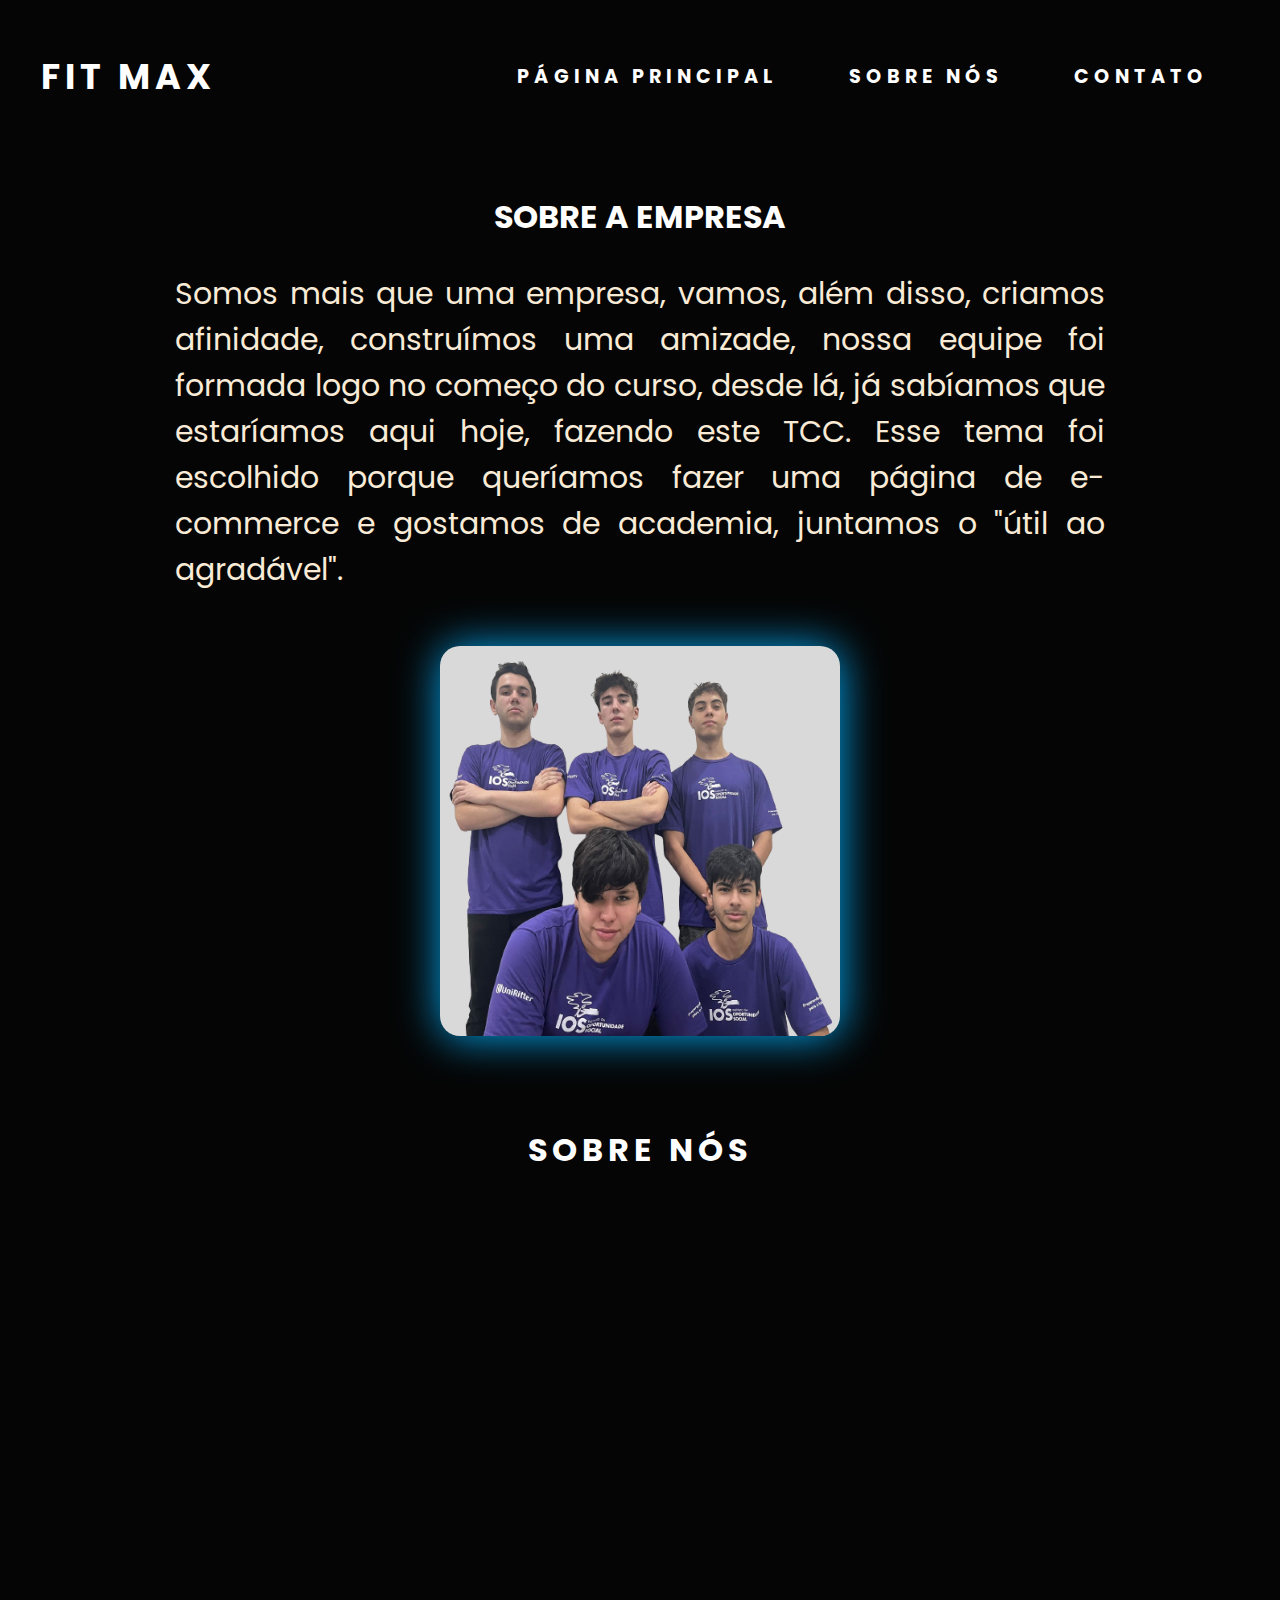
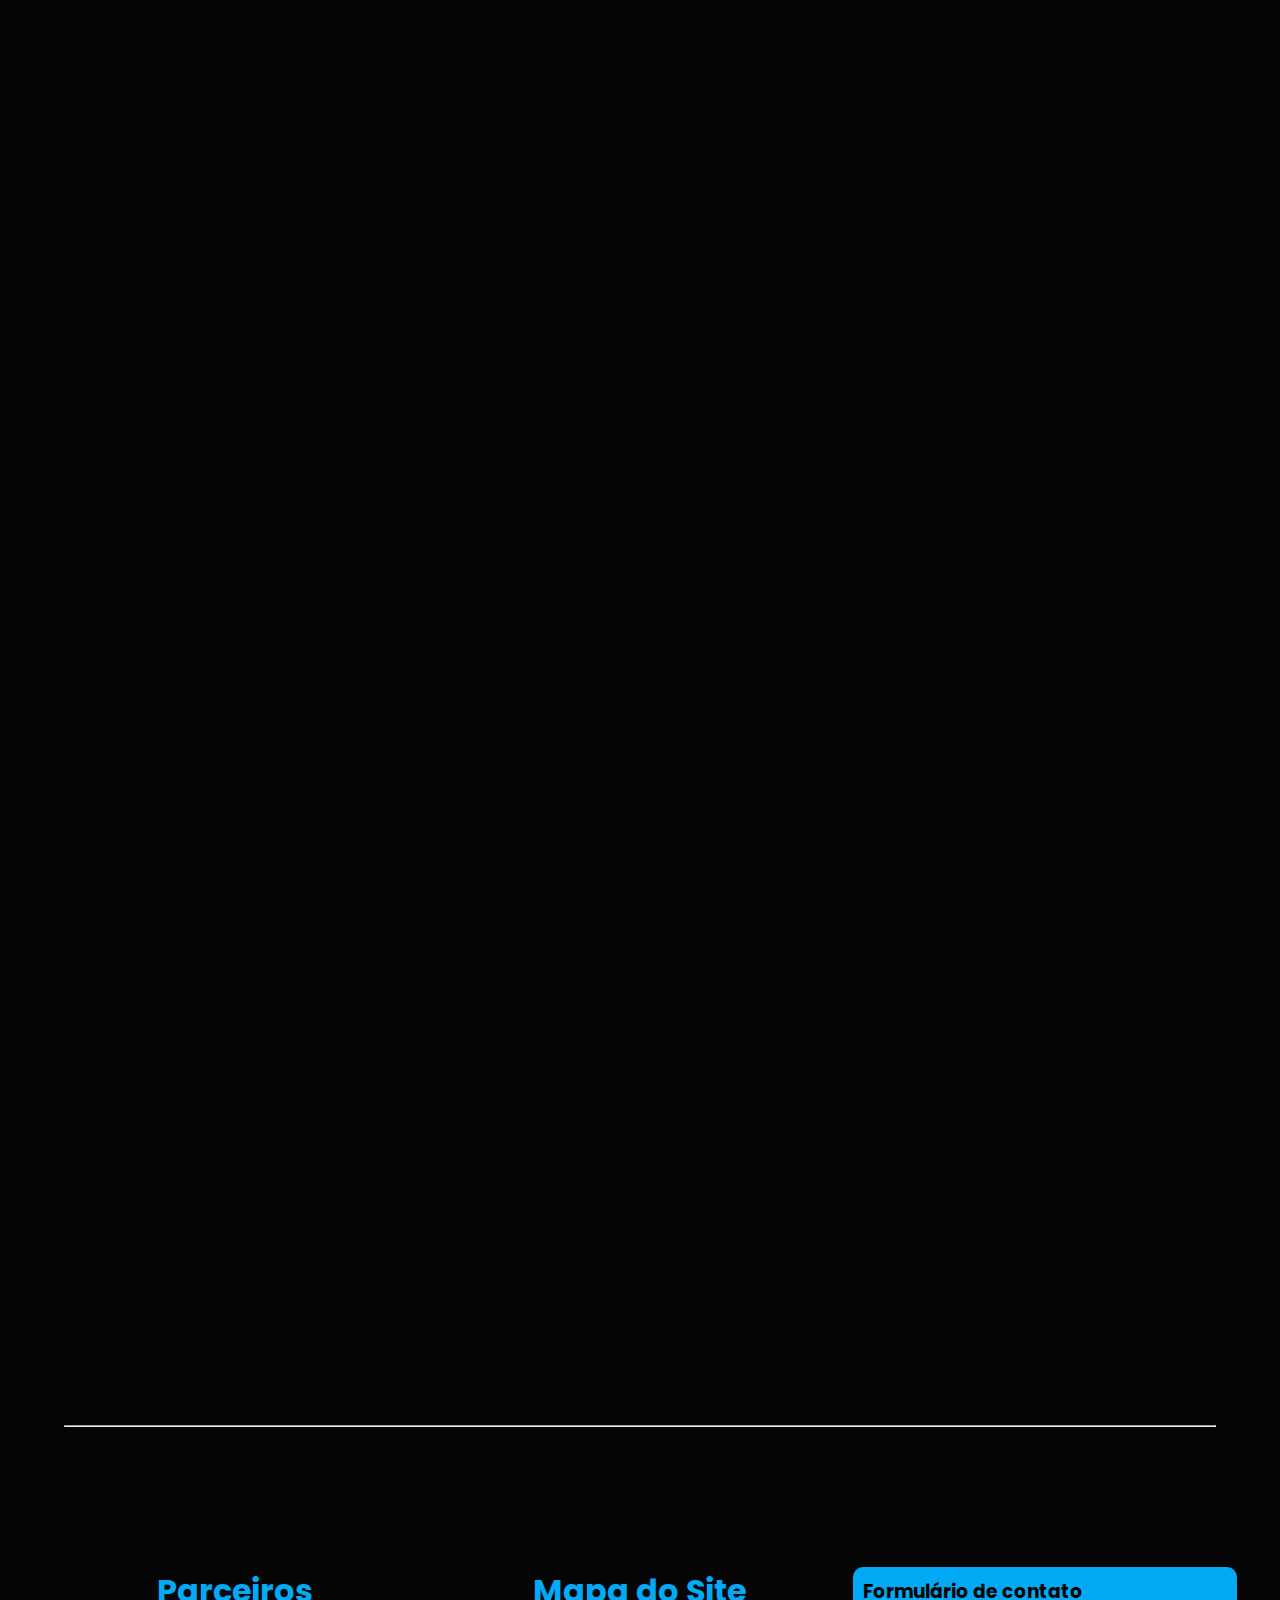
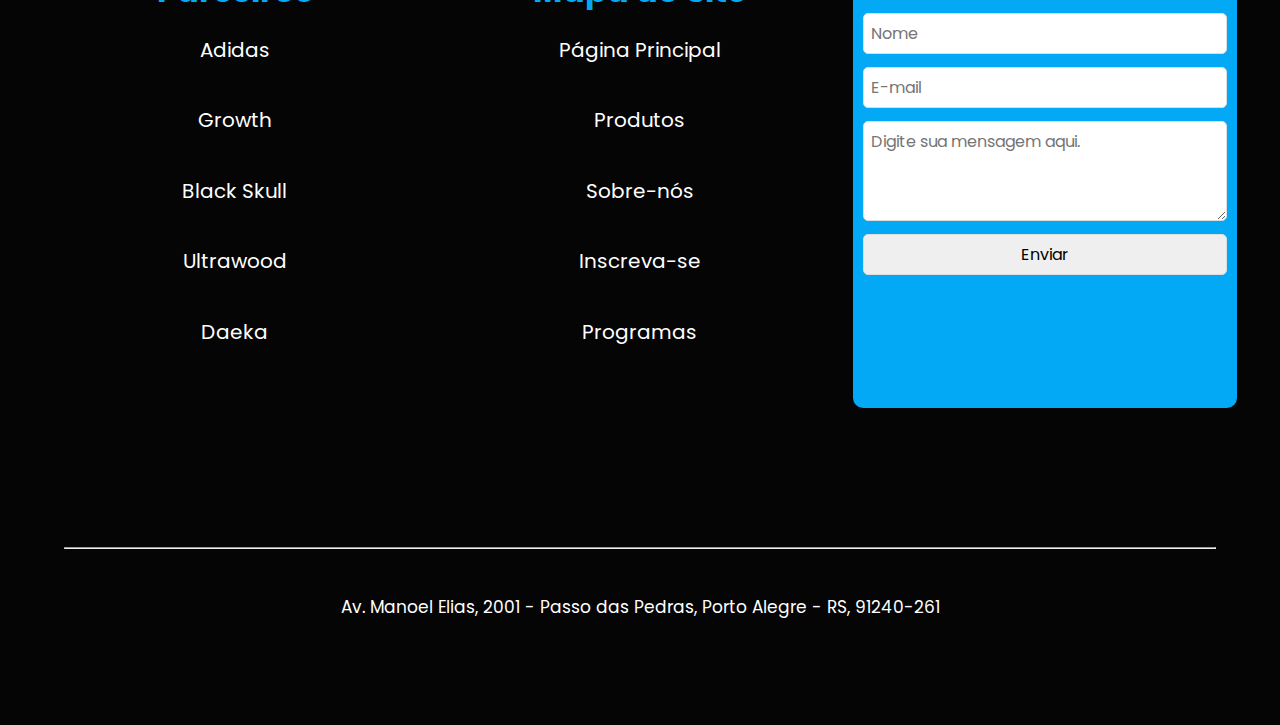
<file: sobre-nós.html>
<!DOCTYPE html>
<html lang="pt-br">

<head>
    <script src="main.js" async></script>
    <script src="https://unpkg.com/aos@2.3.1/dist/aos.js"></script>
    <link href="https://unpkg.com/aos@2.3.1/dist/aos.css" rel="stylesheet">
    <link rel="stylesheet" href="https://cdnjs.cloudflare.com/ajax/libs/font-awesome/6.4.0/css/all.min.css"
        integrity="sha512-iecdLmaskl7CVkqkXNQ/ZH/XLlvWZOJyj7Yy7tcenmpD1ypASozpmT/E0iPtmFIB46ZmdtAc9eNBvH0H/ZpiBw=="
        crossorigin="anonymous" referrerpolicy="no-referrer" />
    <link rel="stylesheet" href="stylesobre.css">
    <meta charset="UTF-8">
    <meta name="viewport" content="width=device-width, initial-scale=1.0">
    <title>FIT MAX</title>
</head>

<body>

    <header class="header-lp">
        <div class="logo">
            <a href="index.html"><h1>FIT MAX</h1></a>
        </div>
        <div class="links">
            <a href="index.html">Página principal</a>
            <a href="sobre-nós.html">Sobre nós</a>
            <a href="https://api.whatsapp.com/send?phone=5551999341098">Contato</a>
        </div>
        <button class="menu-hambu">
            <span class="linha"></span>
            <span class="linha"></span>
            <span class="linha"></span>
        </button>
    </header>

    <div class="containerGeral">

        <div class="container">

            <h1>SOBRE A EMPRESA</h1>

            <p>Somos mais que uma empresa, vamos, além disso, criamos afinidade, construímos uma amizade, nossa equipe foi formada logo no começo do curso, desde lá, já sabíamos que estaríamos aqui hoje, fazendo este TCC. Esse tema foi escolhido porque queríamos fazer uma página de e-commerce e gostamos de academia, juntamos o "útil ao agradável".</p>
            <img src="assets/img5.png" class="img-equipe" alt="#">

        </div>
        <div class="titulo-sobre-nos">
            <h1>SOBRE NÓS</h1>
        </div>

        <div data-aos="zoom-in">
            <div class="container2">

                <img class="img-membros" src="assets/img10.jfif" alt="">

                <p class="textMembros">Me chamo Vinicius Braida, tenho 17 anos, uma das minhas grandes paixões é o
                    esporte, principalmente vôlei, que é o que eu mais me dedico por conta de ser um esporte que se
                    trabalha em equipe, que envolve comunicação e requer muita tatica para buscar o resultado final. <a
                        href="https://vinicius7b88-bot.github.io/Portfolio22/" target="_blank" class="a-portfolio">Saiba Mais</a></p>

            </div>

        </div>

        <div data-aos="zoom-in">
            <div class="container2">

                <img class="img-membros" src="assets/img11.jfif" alt="">
                <p class="textMembros">Me chamo Kauã Roldão, tenho 18 anos, desde muito novo tive interesse em
                    tecnologias. Tenho uma enorme paixão por jogos, leitura e pela cultura japonesa. <a
                        href="https://kawan18.github.io/Portfolio/" target="_blank" class="a-portfolio">Saiba Mais</a></p>

            </div>

        </div>

        <div data-aos="zoom-in">
            <div class="container2">

                <img class="img-membros" src="assets/img14.jfif" alt="">
                <p class="textMembros"> Me chamo Eduardo Fagundes, tenho 17 anos, quando era pequeno, tive a
                    oportunidade de mexer com tecnologia com meu primeiro video game, onde criei paixão por sistemas
                    eletrônicos. <a href="https://edufag.github.io/portifoliofinal/" target="_blank" class="a-portfolio">Saiba Mais</a>
                </p>
            </div>

        </div>

        <div data-aos="zoom-in">

            <div class="container2">
                <img class="img-membros" src="assets/img13.jpeg" alt="">
                <p class="textMembros">Me chamo João Andrade, tenho 17 anos. O meu primeiro
                    contato com a área da tecnologia foi aos meus 6 anos, quando ganhei o meu primeiro video game. Desde
                    então, vi que a tecnologia seria algo ideal para o meu futuro. <a
                        href="https://portfoliojoaoandrade.johnsnowplaysta.repl.co/#sb" target="_blank" class="a-portfolio">Saiba
                        Mais</a></p>
            </div>
        </div>

        <div data-aos="zoom-in">
            <div class="container2">
                <img class="img-membros" src="assets/img12.jfif" alt="">

                <p class="textMembros"> Me chamo João Guilherme, tenho 17 anos. Atualmente, sou
                    estudante de programação, onde envolve tecnologia, que foi algo que os meus pais me inspiraram desde
                    os meus 7 anos de idade. <a href="https://joaograis.github.io/portfolio2/index2.html"
                    target="_blank"   class="a-portfolio">Saiba Mais</a></p>
            </div>
        </div>

    </div>

    <footer>
        <hr class="barrinha">

        <div class="cont-f">

            <div class="child1">
                <h1>Parceiros</h1>

                <div class="redes">
                    <a class="footer-links" target="_blank" href="https://www.adidas.com.br/">Adidas</a>
                    <a class="footer-links" target="_blank" href="https://www.gsuplementos.com.br/">Growth</a>
                    <a class="footer-links" target="_blank" href="https://www.blackskullusa.com.br/">Black Skull</a>
                    <a class="footer-links" target="_blank"
                        href="https://www.ultrawod.com.br/equipamentos-de-ginastica">Ultrawood</a>
                    <a class="footer-links" target="_blank" href="http://daekacompanycombr.andressapereir3.repl.co">Daeka</a>
                </div>
            </div>

            <div class="child2">
                <h1>Mapa do Site</h1>

                <div class="redes">
                    <a class="footer-links" href="index.html">Página Principal</a>
                    <a class="footer-links" href="produtos.html">Produtos</a>
                    <a class="footer-links" href="sobre-nós.html">Sobre-nós</a>
                    <a class="footer-links"
                        href="https://richflawlessnanotechnology.edufagundes2005.repl.co/">Inscreva-se</a>
                    <a class="footer-links" href="index.html#programas">Programas</a>
                </div>
            </div>

            <div class="child3">

                <section class="content">
                    <div class="contato">
                        <h3>Formulário de contato</h3>
                        <form class="form" method="post" action="./email.php">
                            <input type="text" class="field" name="name" placeholder="Nome">
                            <input type="text" class="field" name="email" placeholder="E-mail">
                            <textarea class="field" name="message" placeholder="Digite sua mensagem aqui."></textarea>
                            <input class="field" type="submit" value="Enviar">
                        </form>
                    </div>
                </section>
            </div>
        </div>

        <hr class="barrinha2">

        <div class="box">
            <div class="ed">
                <p>Av. Manoel Elias, 2001 - Passo das Pedras, Porto Alegre - RS, 91240-261</p>
            </div>
        </div>

    </footer>

    <script>
        AOS.init();
    </script>

</body>

</html>
</file>
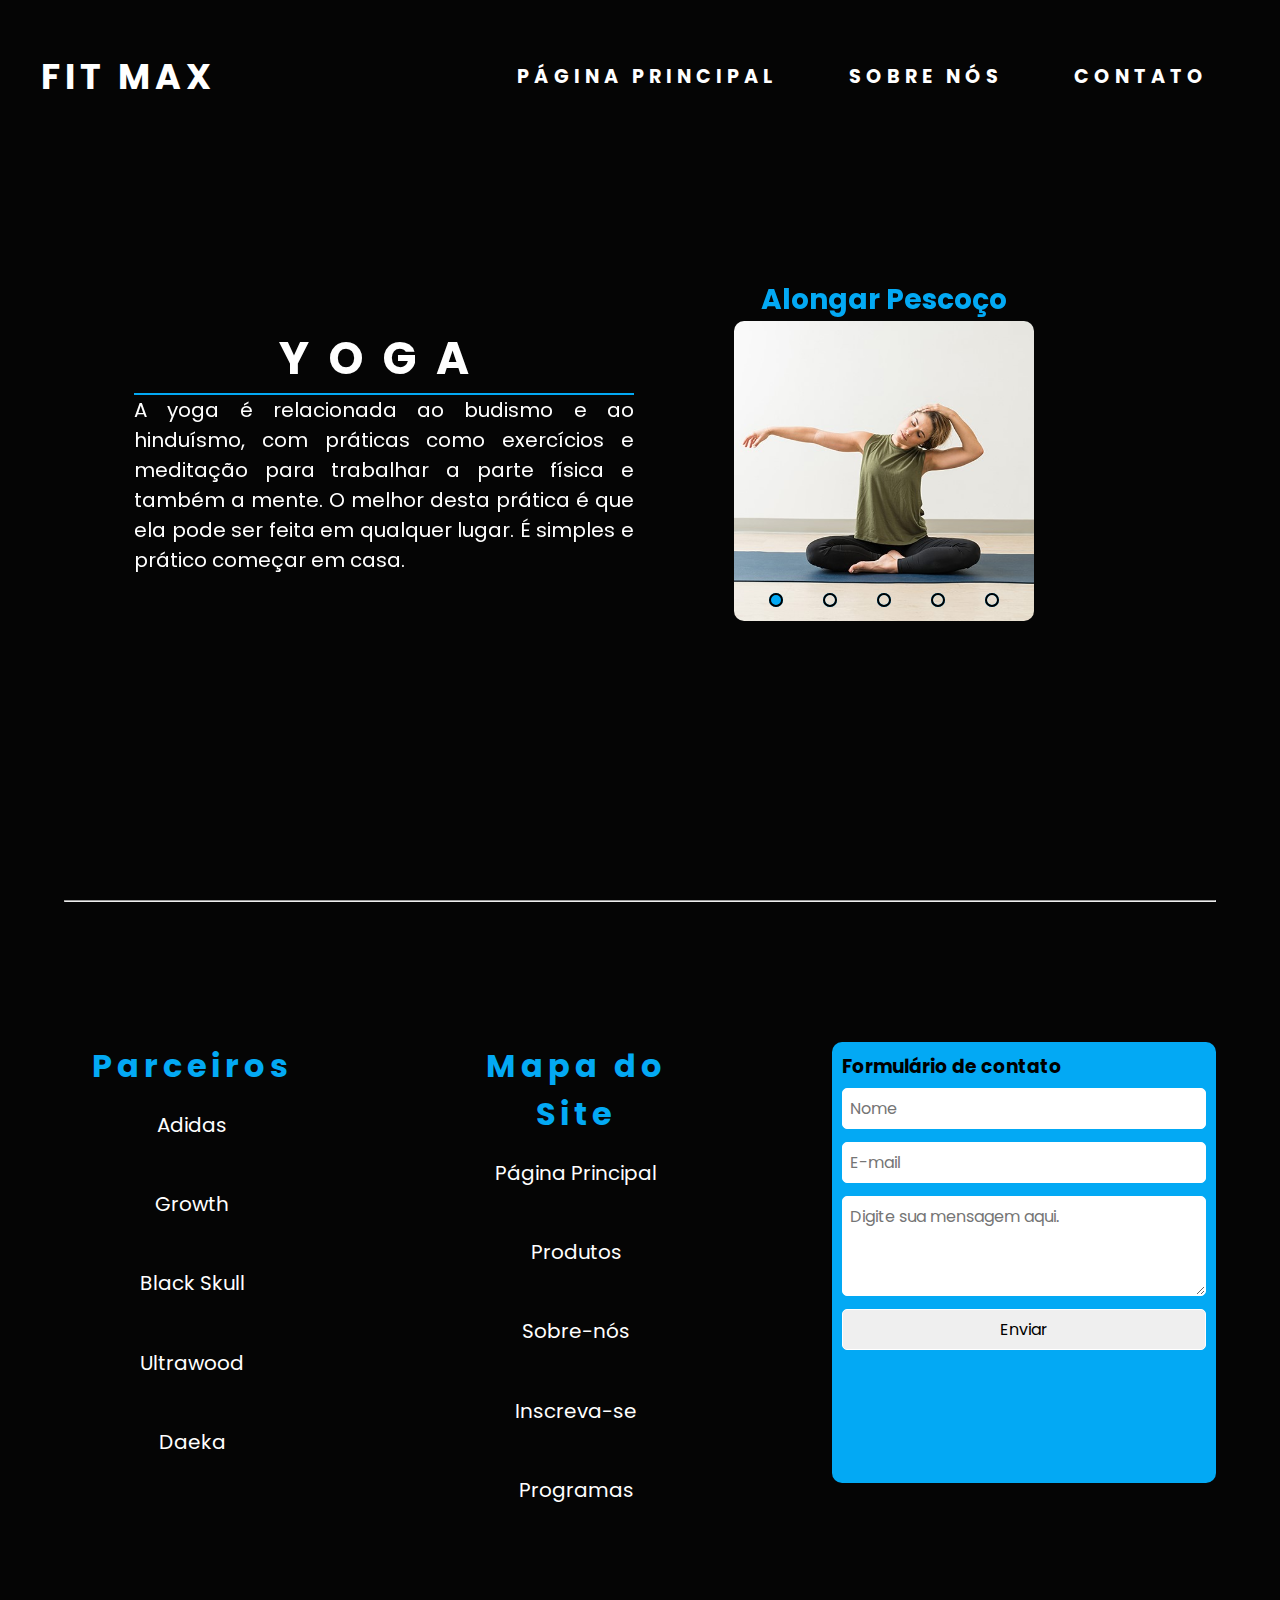
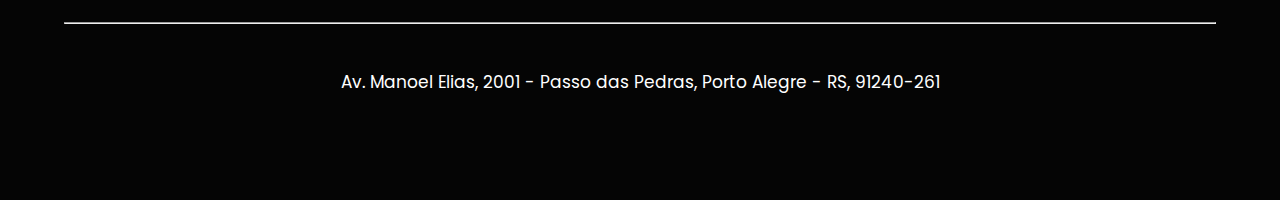
<file: yoga.html>
<!DOCTYPE html>
<html lang="pt-br">

<head>
    <link rel="stylesheet" href="styleyoga.css">
    <link href="https://cdn.jsdelivr.net/npm/bootstrap@5.3.0/dist/css/bootstrap.min.css" rel="stylesheet"
        integrity="sha384-9ndCyUaIbzAi2FUVXJi0CjmCapSmO7SnpJef0486qhLnuZ2cdeRhO02iuK6FUUVM" crossorigin="anonymous">
    <script src="https://cdn.jsdelivr.net/npm/bootstrap@5.3.0/dist/js/bootstrap.bundle.min.js"
        integrity="sha384-geWF76RCwLtnZ8qwWowPQNguL3RmwHVBC9FhGdlKrxdiJJigb/j/68SIy3Te4Bkz"
        crossorigin="anonymous"></script>
    <meta charset="UTF-8">
    <meta http-equiv="X-UA-Compatible" content="IE=edge">
    <meta name="viewport" content="width=device-width, initial-scale=1.0">
    <link href="https://unpkg.com/aos@2.3.1/dist/aos.css" rel="stylesheet">
    <script src="https://unpkg.com/aos@2.3.1/dist/aos.js"></script>
    <title>FIT MAX</title>
</head>

<body>

    <header class="header-lp">
        <div class="logo">
            <a href="index.html"><h1>FIT MAX</h1></a>
        </div>
        <div class="links">
            <a href="index.html">Página principal</a>
            <a href="sobre-nós.html">Sobre nós</a>
            <a href="https://api.whatsapp.com/send?phone=5551999341098">Contato</a>
        </div>
        <button class="menu-hambu">
            <span class="linha"></span>
            <span class="linha"></span>
            <span class="linha"></span>
        </button>
    </header>

    <main class="main">
        <section class="section-1">
                <div class="textfield">
                    <div class="texto">
                        <h1 data-aos="zoom-in-down">Yoga</h1>
                        <p data-aos="zoom-in">A yoga é relacionada ao budismo e ao hinduísmo, com práticas como exercícios e meditação para trabalhar a parte física e também a mente. O melhor desta prática é que ela pode ser feita em qualquer lugar. É simples e prático começar em casa.</p>
                    </div>
            </div>

            <div class="corpo">

                <div class="slider" data-aos="fade-left"
                data-aos-anchor="#example-anchor"
                data-aos-offset="500"
                data-aos-duration="500">
                    <div class="slides">
                        <!-- Radio Buttons -->
                        <input type="radio" name="radio-btn" id="radio1">
                        <input type="radio" name="radio-btn" id="radio2">
                        <input type="radio" name="radio-btn" id="radio3">
                        <input type="radio" name="radio-btn" id="radio4">
                        <input type="radio" name="radio-btn" id="radio5">
                        <!-- Fim Radio Buttons -->
        
        
                        <!-- Slide imagens -->
                        <div class="slide first">
                            <div class="conteudo">
                                <h1>Alongar Pescoço</h1>
                                <img class="img-yoga" src="assets/carroselyoga1.jpg" alt="">
                            </div>
        
                        </div>
                        <div class="slide">
                            <div class="conteudo">
                                <h1>Postura do Guerreiro</h1>
                                <img class="img-yoga" src="assets/carroselyoga2.jpg" alt="">
                            </div>
                        </div>
                        <div class="slide">
                            <div class="conteudo">
                                <h1>Postura do Triângulo</h1>
                                <img src="assets/carroselyoga3.jpg" alt="" class="img-yoga">
                            </div>
                        </div>
                        <div class="slide">
                            <div class="conteudo">
                                <h1>Postura do Corredor</h1>
                                <img src="assets/carroselyoga4.png" alt="" class="img-yoga">
                            </div>
                        </div>
        
                        <div class="slide">
                            <div class="conteudo">
                                <h1>Postura do Gato</h1>
                                <img src="assets/carroselyoga5.jpg" alt="" class="img-yoga">
                            </div>
                        </div>
        
                        <!-- Fim slide imagens -->
        
                        <!-- Navigation auto -->
        
                        <div class="navigation-auto">
                            <div class="auto-btn1"></div>
                            <div class="auto-btn2"></div>
                            <div class="auto-btn3"></div>
                            <div class="auto-btn4"></div>
                            <div class="auto-btn5"></div>
                        </div>
                    </div>
        
                    <div class="manual-navigation">
                        <label for="radio1" class="manual-btn"></label>
                        <label for="radio2" class="manual-btn"></label>
                        <label for="radio3" class="manual-btn"></label>
                        <label for="radio4" class="manual-btn"></label>
                        <label for="radio5" class="manual-btn"></label>
                    </div>
        
                </div>
            </div>
        
            <script src="yoga.js"></script>
        </section>

        <footer>
            <hr class="barrinha">

            <div class="cont-f">

                <div class="child1">
                    <h1>Parceiros</h1>

                    <div class="redes">
                        <a class="footer-links" target="_blank" href="https://www.adidas.com.br/">Adidas</a>
                        <a class="footer-links" target="_blank" href="https://www.gsuplementos.com.br/">Growth</a>
                        <a class="footer-links" target="_blank" href="https://www.blackskullusa.com.br/">Black Skull</a>
                        <a class="footer-links"
                        target="_blank" href="https://www.ultrawod.com.br/equipamentos-de-ginastica">Ultrawood</a>
                        <a class="footer-links" target="_blank" href="http://daekacompanycombr.andressapereir3.repl.co/">Daeka</a>
                    </div>
                </div>

                <div class="child2">
                    <h1>Mapa do Site</h1>

                    <div class="redes">
                        <a class="footer-links" href="index.html">Página Principal</a>
                        <a class="footer-links" href="produtos.html">Produtos</a>
                        <a class="footer-links" href="sobre-nós.html">Sobre-nós</a>
                        <a class="footer-links"
                            href="https://richflawlessnanotechnology.edufagundes2005.repl.co/">Inscreva-se</a>
                        <a class="footer-links" href="index.html#programas">Programas</a>
                    </div>
                </div>

                <div class="child3">

                    <section class="content">
                        <div class="contato">
                            <h3>Formulário de contato</h3>
                            <form class="form" method="post" action="./email.php">
                                <input type="text" class="field" name="name" placeholder="Nome">
                                <input type="text" class="field" name="email" placeholder="E-mail">
                                <textarea class="field" name="message"
                                    placeholder="Digite sua mensagem aqui."></textarea>
                                <input class="field" type="submit" value="Enviar">
                            </form>
                        </div>
                    </section>
                </div>
            </div>

            <hr class="barrinha2">

            <div class="box">
                <div class="ed">
                    <p>Av. Manoel Elias, 2001 - Passo das Pedras, Porto Alegre - RS, 91240-261</p>
                </div>
            </div>

        </footer>
    </main>

</body>

</html>
</file>
<file: stylecardio.css>
@import url('https://fonts.googleapis.com/css2?family=Poppins&display=swap');

* {
    margin: 0;
    padding: 0;
    box-sizing: border-box;
    font-family: 'Poppins', sans-serif;
    color: white;
}

:root {
    --fundo: #050505;
    --fundo2: #1d1d1d;
    --azul: #03a9f4;
    --verde: #7fff00;
    --sombra: #ccc;
    --branco: #fff;
    --preto : #000;
}

::-webkit-scrollbar {
    background-color: var(--branco);
    width: 12px;
}

::-webkit-scrollbar-thumb {
    background-color: var(--azul);
    border-radius: 8px;
}

.main {
    background-color: var(--fundo);
}

.header-lp{
    background-color: var(--fundo);
    display: flex;
    justify-content: flex-start;
    align-items: center;
    height: 17vh;
    top: 0;
    position: absolute;
    width: 100%;
}

.logo {
    display: flex;
    justify-content: center;
    align-items: center;
    height: 80%;
    width: 20%;
}

.logo a {
    text-decoration: none;
}

.header-lp h1 {
    color: var(--branco);
    font-size: 35px;
    letter-spacing: 5px;
}

.links {
    display: flex;
    justify-content: flex-end;
    align-items: center;
    height: 80%;
    width: 80%;
}

.links a{
    text-decoration: none;
    font-size: 1.2em;
    font-weight: bold;
    color: var(--branco);
    margin-right: 7%;
    transition: .2s;
    text-transform: uppercase;
    letter-spacing: 5px;
}

.links a:hover {
    color: var(--azul);
    text-shadow: 0 0 5px var(--branco);
}
.menu-hambu {
    border: solid 2px var(--branco);
    border-radius: 10px;
    background-color: transparent;
    width: 50px;
    height: 50px;
    cursor: pointer;
    position: absolute;
    display: none;
    right: 5%;
}
.header-lp.active-header .linha:nth-child(1) {
    transform: translateY(5px) rotate(-45deg);
    background-color: var(--verde);
    transition: 0.5s;
}
.header-lp.active-header .linha:nth-child(2) {
    width: 0;
    transition: 0.5s;
}
.header-lp.active-header .linha:nth-child(3) {
    transform: translateY(-5px) rotate(45deg);
    background-color: var(--verde);
    transition: 0.5s;
}
.linha {
    background-color: var(--verde);
    display: block;
    width: 30px;
    height: 2px;
    margin: 3px auto;
    position: relative;
    transform-origin: center;
    transition: 0.5s;
}

.section-1 {
    background-color: var(--fundo);
    width: calc(100vw - 12px);
    height: 100vh;
    display: flex;
    justify-content: space-around;
    align-items: center;
}

.textfield {
    width: 40vw;
    height: 50vh;
    margin-top: 20vh;
}

.textfield h1 {
    font-size: 45px;
    text-align: center;
    letter-spacing: 20px;
    text-transform: uppercase;
    border-bottom: 2px solid var(--azul)  
}

.textfield p {
    font-size: 20px;
    text-align: justify;
}

/* carrossel !!!!!!!!!!!!!!!!!!!!!!!!!!!!!!!!!!!!!!!!!!!!!!!!!!!!!!!!!!! */

.corpo {
    width: 500px;
    height: 500px;  
    display: flex;
    justify-content: center;
    align-items: center;
}

.slider {
    margin: 0 auto;
    height: 400px;
    width: 400px;
    overflow: hidden;
}

.slides {
    width: 500%;
    height: 400px;
    display: flex;
}

.slides input {
    display: none;
}

.slide {
    width: 20%;
    position: relative;
    transition: 2s;
}

.conteudo{
    display: flex;
    align-items: center;
    justify-content: center;
    flex-direction: column;
    height: 400px;
    width: 100%;
}

.conteudo h1{
    margin-bottom: 5vh;
    font-size: 28px;
    color: var(--azul);
}

.conteudo img {
    width: 300px;
    height: 300px;
}

.manual-navigation {
    position: absolute;
    width: 400px;
    margin-top: -35px;
    display: flex;
    justify-content: center;
}

.manual-btn {
    border: 2px solid var(--fundo);
    padding: 5px;
    border-radius: 10px;
    cursor: pointer;
    transition: 1s;
}

.manual-btn:not(:Last-child) {
    margin-right: 40px;
}

.manual-btn:hover {
    background-color: var(--branco);
}

#radio1:checked~.first {
    margin-left: 0%;
}

#radio2:checked~.first {
    margin-left: -20%;
}

#radio3:checked~.first {
    margin-left: -40%;
}

#radio4:checked~.first {
    margin-left: -60%;
}

#radio5:checked~.first {
    margin-left: -80%;
}

.navigation-auto div {
    border: 2px solid var(--azul);
    padding: 5px;
    border-radius: 10px;
    cursor: pointer;
    transition: 1s;
    margin-top: 5px;
}

.navigation-auto {
    position: absolute;
    width: 400px;
    margin-top: 360px;
    display: flex;
    justify-content: center;
}

.navigation-auto div:not(:last-child) {
    margin-right: 40px;
}

#radio1:checked~ .navigation-auto .auto-btn1 {
    background-color: var(--branco);
}

#radio2:checked~ .navigation-auto .auto-btn2 {
    background-color: var(--branco);
}

#radio3:checked~ .navigation-auto .auto-btn3 {
    background-color: var(--branco);
}

#radio4:checked~ .navigation-auto .auto-btn4 {
    background-color: var(--branco);
}

#radio5:checked~ .navigation-auto .auto-btn5 {
    background-color: var(--branco);
}

footer {
    height: 100vh;
    width: 100%;
    background-color: var(--fundo);
}

.cont-f {
    display: flex;
    justify-content: space-around;
    align-items: center;
    height: 70%;
}

.child1 {
    height: 70%;
    width: 20vw;
    color: var(--branco);
}

.child1 h1 {
    text-align: center;
    color: var(--azul);
    letter-spacing: 5px;
}

.child2 {
    height: 70%;
    width: 20vw;
}

.child2 h1 {
    text-align: center;
    color: var(--azul);
    letter-spacing: 5px;
}

.child3 {
    height: 70%;
    width: 30vw;
    background-color: var(--azul);
    padding: 10px;
    border-radius: 10px;
}

.footer-links {
    height: 100%;
}

.footer-links:hover {
    color: var(--azul);
    text-shadow: 0 0 7px var(--azul);
}

.barrinha {
    margin-bottom: 5vh;
    margin-right: 5vw;
    margin-left: 5vw;
}

.redes {
    display: flex;
    flex-direction: column;
    height: 90%;
}

.redes a {
    color: var(--branco);
    text-decoration: none;
    text-align: center;
    font-size: 20px;
    margin-top: 20px;
}

/* FORMULÁRIO */

.content {
    display: flex;
    justify-content: center;
}

.contato {
    width: 100%;
}

.contato h3 {
    margin-bottom: 7px;
    color: var(--preto);
}

.form {
    display: flex;
    flex-direction: column;
}

.field {
    padding: 7px;
    margin-bottom: 13px;
    border: 1px solid var(--branco);
    border-radius: 5px;
    font-size: 16px;
    color: var(--preto);
}

textarea {
    height: 100px;
}

.barrinha2 {
    margin-top: 5vh;
    margin-bottom: 5vh;
    margin-right: 5vw;
    margin-left: 5vw;
}

.box {
    text-align: center;
}

.ed {
    width: 100%;
    color: var(--branco);
    font-size: 17px;
    display: flex;
    justify-content: center;
    align-items: center;
}

@media (max-width: 780px) {

    .menu-hambu {
        display: block;
        top: 33px;
    }

    .links {
        display: none;
        flex-direction: column;
        justify-content: center;
    }

    .links a {
        margin: 0;
        margin-bottom: 10%;
    }

    .logo {
        width: 100%;
        height: 33%;
        text-align: center;
        justify-content: center;
    }

    .header-lp {
        transition: 0.5s;
    }

    .active-header {
        height: 60vh;
        flex-direction: column;
        border-bottom: 10px solid var(--branco);
        transition: 0.5s;
    }

    .active-links {
        display: flex;
        transition: 2s;
    }

    .section-1 {
        display: flex;
        flex-direction: column;
        justify-content: center;
        align-items: center;
        height: 150vh;
        width: 100vw;
    }

    .textfield {
        width: 80vw;
        height: 60vh;
        display: flex;
        flex-direction: column;
        align-items: center;
        margin-top: 0;
    }

    .textfield h1 {
        width: 75vw;
        font-size: 25px;
        letter-spacing: 5px;
        text-transform: uppercase;
        border-bottom: 2px solid var(--azul);
    }
    
    .textfield p {
        font-size: 17px;
    }

    .corpo {
        width: 100vw;
        height: 50vh;  
        display: flex;
        justify-content: center;
        align-items: center;
    }

    .manual-navigation {
        margin-top: 0px;
        display: flex;
        justify-content: center;
        margin-right: 5%;
    }

    .navigation-auto div {
        margin-top: 0;
    }

    .navigation-auto {
        position: absolute;
        margin-top: 348px;
        display: flex;
        justify-content: center;
    }

    footer {
        height: 170vh;
    }

    .cont-f {
        display: flex;
        flex-direction: column;
        align-items: center;
        height: 90%;
    }

    .redes a {
        margin-top: 0;
    }

    .child1 {
        height: 25vh;
        width: 50vw;
        text-align: center;
        margin-bottom: 8vh;
    }

    .child1 h1 {
        margin: 15px 0;
    }

    .child2 {
        height: 25vh;
        width: 50vw;
        text-align: center;
        margin-bottom: 9vh;
    }

    .child2 h1 {
        margin: 15px 0;
    }

    .child3 {
        margin-top: 50px;
        height: 43vh;
        width: 70vw;
        border-radius: 10px;
        padding: 0;
        margin-bottom: 5vh;
    }

    .footer-links {
        margin: 10px 0;
    }

    /* FORMULÁRIO */

    .content {
        height: 100%;
    }

    .contato {
        width: 90%;
    }

    .contato h3 {
        margin-top: 5px;
        font-size: 16px;
    }

    .form {
        display: flex;
        flex-direction: column;
    }

    .barrinha {
        margin-top: 0vh;
        margin-bottom: 0vh;
    }

    .field {
        margin: 7px 0;
        padding: 0;
    }

    textarea {
        height: 100px;
    }

    .barrinha2 {
        margin-top: 0vh;
        margin-bottom: 0vh;
    }

    .box {
        display: flex;
        justify-content: center;
        height: 5%;
    }

    .ed {
        margin-top: 3vh;
        height: 100%;
        width: 70%;
        font-size: 13px;
    }
}
</file>
<file: stylemusculacao.css>
@import url('https://fonts.googleapis.com/css2?family=Poppins&display=swap');

* {
    margin: 0;
    padding: 0;
    box-sizing: border-box;
    font-family: 'Poppins', sans-serif;
    color: white;
}

:root {
    --fundo: #050505;
    --fundo2: #1d1d1d;
    --azul: #03a9f4;
    --verde: #7fff00;
    --sombra: #ccc;
    --branco: #fff;
    --preto : #000;
}

::-webkit-scrollbar {
    background-color: #1d1d1d;
    width: 12px;
}

::-webkit-scrollbar-thumb {
    background-color: #03a9f4;
    border-radius: 8px;
}

body{
    overflow-x: hidden;
}

body.vsc-initialized {
    background-color: var(--fundo);
}

.header-lp {
    background-color: var(--fundo);
    display: flex;
    justify-content: flex-start;
    align-items: center;
    height: 17vh;
    top: 0;
    position: absolute;
    width: 100%;
}

.header-lp h1 {
    color: var(--branco);
    font-size: 35px;
    letter-spacing: 5px;
}

.logo {
    display: flex;
    justify-content: center;
    align-items: center;
    height: 80%;
    width: 20%;
}

.logo a {
    text-decoration: none;
}

.links {
    display: flex;
    justify-content: flex-end;
    align-items: center;
    height: 80%;
    width: 80%;
}

.links a {
    text-decoration: none;
    font-size: 1.2em;
    font-weight: bold;
    color: var(--branco);
    margin-right: 7%;
    transition: .2s;
    text-transform: uppercase;
    letter-spacing: 5px;
}

.links a:hover {
    color: var(--azul);
    text-shadow: 0 0 3px var(--sombra);
}

.menu-hambu {
    border: solid 2px var(--sombra);
    border-radius: 10px;
    background-color: transparent;
    width: 50px;
    height: 50px;
    cursor: pointer;
    position: absolute;
    display: none;
    right: 5%;
}

.header-lp.active-header .linha:nth-child(1) {
    transform: translateY(5px) rotate(-45deg);
    background-color: var(--verde);
    transition: 0.5s;
}

.header-lp.active-header .linha:nth-child(2) {
    width: 0;
    transition: 0.5s;
}

.header-lp.active-header .linha:nth-child(3) {
    transform: translateY(-5px) rotate(45deg);
    background-color: var(--verde);
    transition: 0.5s;
}

.linha {
    background-color: var(--verde);
    display: block;
    width: 30px;
    height: 2px;
    margin: 3px auto;
    position: relative;
    transform-origin: center;
    transition: 0.5s;
}

.section-1 {
    background-color: var(--fundo);
    width: 100vw;
    height: 100vh;
    display: flex;
    justify-content: space-evenly;
    margin-top: 10vh;
}


.textfield {
    width: 40vw;
    height: 50vh;
    margin-top: 18vh;
}

.textfield h1 {
    font-size: 45px;
    text-align: center;
    letter-spacing: 20px;
    text-transform: uppercase;
    border-bottom: 2px solid var(--azul);  
}

.textfield p {
    font-size: 20px;
    text-align: justify;
}

/* carrossel !!!!!!!!!!!!!!!!!!!!!!!!!!!!!!!!!!!!!!!!!!!!!!!!!!!!!!!!!!! */

.corpo {
    width: 50vw;
    height: 88vh;  
    display: flex;
    align-items: center;
}

.slider {
    margin: 0 auto;
    height: 400px;
    width: 400px;
    overflow: hidden;
}

.slides {
    width: 500%;
    height: 400px;
    display: flex;
}

.slides input {
    display: none;
}

.slide {
    width: 20%;
    position: relative;
    transition: 2s;
}

.conteudo{
    display: flex;
    align-items: center;
    justify-content: center;
    flex-direction: column;
    height: 400px;
    width: 100%;
}

.conteudo h1{
    margin-bottom: 2vh;
    font-size: 35px;
    color: var(--azul);
}

.conteudo h2{
    font-size: 25px;
    margin-bottom: 3vh;
}

.manual-navigation {
    position: absolute;
    width: 400px;
    margin-top: -25px;
    display: flex;
    justify-content: center;
}

.manual-btn {
    border: 2px solid var(--branco);
    padding: 5px;
    border-radius: 10px;
    cursor: pointer;
    transition: 1s;
}

.manual-btn:not(:Last-child) {
    margin-right: 40px;
}

.manual-btn:hover {
    background-color: var(--branco);
}

#radio1:checked~.first {
    margin-left: 0%;
}

#radio2:checked~.first {
    margin-left: -20%;
}

#radio3:checked~.first {
    margin-left: -40%;
}

#radio4:checked~.first {
    margin-left: -60%;
}

#radio5:checked~.first {
    margin-left: -80%;
}

.navigation-auto div {
    border: 2px solid var(--azul);
    padding: 5px;
    border-radius: 10px;
    cursor: pointer;
    transition: 1s;
    margin-top: 15px;
}

.navigation-auto {
    position: absolute;
    width: 400px;
    margin-top: 360px;
    display: flex;
    justify-content: center;
}

.navigation-auto div:not(:last-child) {
    margin-right: 40px;
}

#radio1:checked~ .navigation-auto .auto-btn1 {
    background-color: var(--branco);
}

#radio2:checked~ .navigation-auto .auto-btn2 {
    background-color: var(--branco);
}

#radio3:checked~ .navigation-auto .auto-btn3 {
    background-color: var(--branco);
}

#radio4:checked~ .navigation-auto .auto-btn4 {
    background-color: var(--branco);
}

#radio5:checked~ .navigation-auto .auto-btn5 {
    background-color: var(--branco);
}

.section2{
    display: flex;
    justify-content: center;
    flex-direction: column;
    height: 100vh;
    align-items: center;
    background-color: var(--fundo);
}

.msg h2{
    color: var(--verde);
}

.produtos{
    display: flex;
    justify-content: space-evenly;
    width: 100%;
    margin-top: 20px;
}

.produtos p{
    color: var(--branco);
    font-size: 17px;
    margin: 15px;
    padding-bottom: 10px;
    border-bottom: 2px solid var(--verde);
    text-align: justify;
}


.coluna {
    background-color: var(--fundo2);
    border-radius: 5px;
    transition: all .3s;
    margin-bottom: 50px;
    width: 25vw;
    border: 3px solid var(--azul);
    display: flex;
    flex-direction: column;
    align-items: center;
    text-align: center;
}

.coluna:hover {
    scale: 1.04;
}

.produtos img{
    height: 300px;
    width: 250px;
}

footer {
    height: 100vh;
    width: 100%;
    background-color: var(--fundo);
}

.cont-f {
    display: flex;
    justify-content: space-around;
    align-items: center;
    height: 70%;
}

.child1 {
    height: 70%;
    width: 20vw;
    color: var(--branco);
}

.child1 h1 {
    text-align: center;
    color: var(--azul);
    letter-spacing: 5px;
}

.child2 {
    height: 70%;
    width: 20vw;
}

.child2 h1 {
    text-align: center;
    color: var(--azul);
    letter-spacing: 5px;
}

.child3 {
    height: 70%;
    width: 30vw;
    background-color: var(--azul);
    padding: 10px;
    border-radius: 10px;
}

.footer-links {
    height: 100%;
}

.footer-links:hover {
    color: var(--azul);
    text-shadow: 0 0 7px var(--azul);
}

.barrinha {
    margin-bottom: 5vh;
    margin-right: 5vw;
    margin-left: 5vw;
}

.redes {
    display: flex;
    flex-direction: column;
    height: 90%;
}

.redes a {
    color: var(--branco);
    text-decoration: none;
    text-align: center;
    font-size: 20px;
    margin-top: 20px;
}

/* FORMULÁRIO */

.content {
    display: flex;
    justify-content: center;
}

.contato {
    width: 100%;
}

.contato h3 {
    margin-bottom: 7px;
    color: var(--preto);
}

.form {
    display: flex;
    flex-direction: column;
}

.field {
    padding: 7px;
    margin-bottom: 13px;
    border: 1px solid var(--branco);
    border-radius: 5px;
    font-size: 16px;
    color: var(--preto);
}

textarea {
    height: 100px;
}

.barrinha2 {
    margin-top: 5vh;
    margin-bottom: 5vh;
    margin-right: 5vw;
    margin-left: 5vw;
}

.box {
    text-align: center;
}

.ed {
    width: 100%;
    color: var(--branco);
    font-size: 17px;
    display: flex;
    justify-content: center;
    align-items: center;
}


@media (max-width: 780px) {
    
    .menu-hambu {
        display: block;
        top: 33px;
    }

    .links {
        display: none;
        flex-direction: column;
        justify-content: center;
    }

    .links a {
        margin: 0;
        margin-bottom: 10%;
    }

    .logo {
        width: 100%;
        height: 33%;
        text-align: center;
        justify-content: center;
    }

    .header-lp {
        transition: 0.5s;
    }

    .active-header {
        height: 60vh;
        flex-direction: column;
        border-bottom: 10px solid var(--branco);
        transition: 0.5s;
    }

    .active-links {
        display: flex;
        transition: 2s;
    }


    .section-1 {
        display: flex;
        flex-direction: column;
        justify-content: center;
        align-items: center;
        height: 150vh;
        margin-top: 0;
    }

    .textfield {
        width: 80vw;
        height: 30vh;
        display: flex;
        flex-direction: column;
        align-items: center;
        margin-top: 0;
    }

    .textfield h1 {
        width: 75vw;
        margin-left: 2vw;
        font-size: 25px;
        letter-spacing: 5px;
        text-transform: uppercase;
        border-bottom: 2px solid var(--azul);
    }
    
    .textfield p {
        font-size: 17px;
    }

    .corpo {
        /* margin-top: 20vh; */
        width: 100vw;
        height: 50vh;
        display: flex;
        justify-content: center;
        align-items: center;
    }

    .manual-navigation {
        position: absolute;
        width: 50%;
        margin-top: -5px;
        display: flex;
        justify-content: center;
        margin-left: 5%;
    }

    .navigation-auto {
        position: absolute;
        width: 50%;
        margin-top: 380px;
        display: flex;
        justify-content: center;
        margin-left: 5%;
    }

    /* .section2{
        justify-content: center;
        flex-direction: column;
        height: 200vh;
        align-items: center;
        background-color: var(--azul);
        margin-bottom: -3vh;
    } */

    .section2 {
        height: 300vh;
    }

    .msg {
        width: 100%;
        text-align: center;
    }

    .produtos {
        flex-direction: column;
        align-items: center;
    }

    .coluna {
        width: 270px;
        height: 500px;
    }

    /* .produtos{
        display: flex;
        justify-content: center;
        flex-direction: column;
        align-items: center;
        width: 100%;
        height: 100%;
    } */

    /* .msg h2{
        padding: 35px;
    } */
    
    footer {
        height: 170vh;
    }

    .cont-f {
        display: flex;
        flex-direction: column;
        align-items: center;
        height: 90%;
    }

    .redes a {
        margin-top: 0;
    }

    .child1 {
        height: 25vh;
        width: 50vw;
        text-align: center;
        margin-bottom: 8vh;
    }

    .child1 h1 {
        margin: 15px 0;
    }

    .child2 {
        height: 25vh;
        width: 50vw;
        text-align: center;
        margin-bottom: 9vh;
    }

    .child2 h1 {
        margin: 15px 0;
    }

    .child3 {
        margin-top: 50px;
        height: 43vh;
        width: 70vw;
        border-radius: 10px;
        padding: 0;
        margin-bottom: 5vh;
    }

    .footer-links {
        margin: 10px 0;
    }

    /* FORMULÁRIO */

    .content {
        height: 100%;
    }

    .contato {
        width: 90%;
    }

    .contato h3 {
        margin-top: 5px;
        font-size: 16px;
    }

    .form {
        display: flex;
        flex-direction: column;
    }

    .barrinha {
        margin-top: 0vh;
        margin-bottom: 0vh;
    }

    .field {
        margin: 7px 0;
        padding: 0;
    }

    textarea {
        height: 100px;
    }

    .barrinha2 {
        margin-top: 0vh;
        margin-bottom: 0vh;
    }

    .box {
        display: flex;
        justify-content: center;
        height: 5%;
    }

    .ed {
        margin-top: 3vh;
        height: 100%;
        width: 70%;
        font-size: 13px;
    }
}

@media (max-width: 570px){

    .section-1 {
        display: flex;
        flex-direction: column;
        justify-content: center;
        align-items: center;
    }

    .corpo {
        margin-top: 40vh;
        margin-bottom: 10vh;
        width: 100vw;
        height: 30vh;  
        display: flex;
        justify-content: center;
        align-items: center;
    }

    .slider{
        height: 50vh;
    }

    .manual-navigation {
        position: absolute;
        width: 50%;
        margin-top: -5px;
        display: flex;
        justify-content: center;
        margin-left: 12%;
    }

    .navigation-auto {
        position: absolute;
        width: 50%;
        margin-top: 380px;
        display: flex;
        justify-content: center;
        margin-left: 12%;
    }
}

@media (max-width: 500px){

    .section-1 {
        display: flex;
        flex-direction: column;
        justify-content: center;
        align-items: center;
    }


    .textfield {
        width: 75vw;
        height: 50vh;
        margin-top: 10vh;
    }

    .textfield h1 {
        width: 75vw;
        margin-left: 2vw;
        font-size: 25px;
        letter-spacing: 5px;
        text-transform: uppercase;
        border-bottom: 2px solid var(--azul);
    }

    .textfield p {
        font-size: 17px;
        margin-top: 0vh;
    }

    .corpo {
        margin-top: 35vh;
        margin-bottom: 10vh;
        width: 100vw;
        height: 30vh;  
        display: flex;
        justify-content: center;
        align-items: center;
    }

    .slider{
        height: 75vh;
    }

    .manual-navigation {
        position: absolute;
        width: 50%;
        margin-top: -5px;
        display: flex;
        justify-content: center;
        margin-left: 22%;
    }

    .navigation-auto {
        position: absolute;
        width: 50%;
        margin-top: 380px;
        display: flex;
        justify-content: center;
        margin-left: 22%;
    }

    .section2{
        height: 180vh;
    }
}
</file>
<file: stylenutricao.css>
@import url('https://fonts.googleapis.com/css2?family=Poppins&display=swap');

* {
    margin: 0;
    padding: 0;
    box-sizing: border-box;
    font-family: 'Poppins', sans-serif;
    color: white;
    /* border: solid 3px red; */
}

body{
    overflow-x: hidden;
}

:root {
    --fundo: #050505;
    --fundo2: #1d1d1d;
    --azul: #03a9f4;
    --verde: #7fff00;
    --sombra: #ccc;
    --branco: #fff;
    --preto : #000;
}

::-webkit-scrollbar {
    background-color: var(--fundo);
    width: 12px;
}

::-webkit-scrollbar-thumb {
    background-color: var(--azul);
    border-radius: 8px;
}

.main{
    width: 99.2%;
}

.header-lp{
    background-color: var(--fundo);
    display: flex;
    justify-content: flex-start;
    align-items: center;
    height: 17vh;
    top: 0;
    position: absolute;
    width: 100%;
}

.logo {
    display: flex;
    justify-content: center;
    align-items: center;
    height: 80%;
    width: 20%;
}

.logo a {
    text-decoration: none;
}

.header-lp h1 {
    color: var(--branco);
    font-size: 35px;
    letter-spacing: 5px;
}

.links {
    display: flex;
    justify-content: flex-end;
    align-items: center;
    height: 80%;
    width: 80%;
}

.links a{
    text-decoration: none;
    font-size: 1.2em;
    font-weight: bold;
    color: var(--branco);
    margin-right: 7%;
    transition: .2s;
    text-transform: uppercase;
    letter-spacing: 5px;
}

.links a:hover {
    color: var(--azul);
    text-shadow: 0 0 5px var(--sombra);
}
.menu-hambu {
    border: solid 2px var(--sombra);
    border-radius: 10px;
    background-color: transparent;
    width: 50px;
    height: 50px;
    cursor: pointer;
    position: absolute;
    display: none;
    right: 5%;
}
.header-lp.active-header .linha:nth-child(1) {
    transform: translateY(5px) rotate(-45deg);
    background-color: var(--verde);
    transition: 0.5s;
}
.header-lp.active-header .linha:nth-child(2) {
    width: 0;
    transition: 0.5s;
}
.header-lp.active-header .linha:nth-child(3) {
    transform: translateY(-5px) rotate(45deg);
    background-color: var(--verde);
    transition: 0.5s;
}
.linha {
    background-color: var(--verde);
    display: block;
    width: 30px;
    height: 2px;
    margin: 3px auto;
    position: relative;
    transform-origin: center;
    transition: 0.5s;
}

main {
    margin-top: 17vh;
}

.section-1 {
    background-color: var(--fundo);
    width: calc(100vw - 12px);
    height: 100vh;
    display: flex;
    justify-content: space-evenly;
    margin-top: 17vh;
}


.textfield {
    width: 40vw;
    height: 50vh;
}

.textfield h1 {
    font-size: 45px;
    text-align: center;
    letter-spacing: 20px;
    text-transform: uppercase;
    border-bottom: 2px solid var(--azul);  
}

.textfield p {
    font-size: 20px;
    text-align: justify;
}

.textfield a {
    text-decoration: none;
    color: var(--azul);
}

/* carrossel !!!!!!!!!!!!!!!!!!!!!!!!!!!!!!!!!!!!!!!!!!!!!!!!!!!!!!!!!!! */

.corpo {
    width: 50vw;
    height: 70vh;  
    display: flex;
    justify-content: center;
    align-items: center;
}

.slider {
    margin: 0 auto;
    height: 400px;
    width: 400px;
    overflow: hidden;
}

.slides {
    width: 500%;
    height: 400px;
    display: flex;
}

.slides input {
    display: none;
}

.slide {
    width: 20%;
    position: relative;
    transition: 2s;
}

.conteudo{
    display: flex;
    align-items: center;
    justify-content: center;
    flex-direction: column;
    height: 100%;
    width: 100%;
}

.conteudo h1{
    margin-bottom: 5vh;
    font-size: 28px;
    color: var(--azul);
}

.conteudo img {
    height: 300px;
    width: 300px;
    border-radius: 10px;
}

.manual-navigation {
    position: absolute;
    width: 400px;
    margin-top: -25px;
    display: flex;
    justify-content: center;
}

.manual-btn {
    border: 2px solid var(--branco);
    padding: 5px;
    border-radius: 10px;
    cursor: pointer;
    transition: 1s;
}

.manual-btn:not(:Last-child) {
    margin-right: 40px;
}

.manual-btn:hover {
    background-color: var(--branco);
}

#radio1:checked~.first {
    margin-left: 0%;
}

#radio2:checked~.first {
    margin-left: -20%;
}

#radio3:checked~.first {
    margin-left: -40%;
}

#radio4:checked~.first {
    margin-left: -60%;
}


.navigation-auto div {
    border: 2px solid var(--azul);
    padding: 5px;
    border-radius: 10px;
    cursor: pointer;
    transition: 1s;
    margin-top: 15px;
}

.navigation-auto {
    position: absolute;
    width: 400px;
    margin-top: 360px;
    display: flex;
    justify-content: center;
}

.navigation-auto div:not(:last-child) {
    margin-right: 40px;
}

#radio1:checked~ .navigation-auto .auto-btn1 {
    background-color: var(--branco);
}

#radio2:checked~ .navigation-auto .auto-btn2 {
    background-color: var(--branco);
}

#radio3:checked~ .navigation-auto .auto-btn3 {
    background-color: var(--branco);
}

#radio4:checked~ .navigation-auto .auto-btn4 {
    background-color: var(--branco);
}

#radio5:checked~ .navigation-auto .auto-btn5 {
    background-color: var(--branco);
}

.section-2{
    background-color: var(--fundo);
    height: 65vw;
    width: calc(100vw - 12px);
    display: flex;
    justify-content: space-evenly;
    margin-bottom: -3vh;
}

.coluna{
    height: 750px;
    width: 320px;
    margin-top: 5vh;
    display: flex;
    flex-direction: column;
    align-items: center;
    background-color: var(--fundo);
    border: var(--verde) 3px solid;
}

.coluna p{
    color: var(--branco);
    border-bottom: var(--preto) solid 3px;
    width: 100%;
    display: flex;
    justify-content: center;
    font-size: 30px;
    padding-top: 10px;
}

img{
    height: 220px;
    width: 160px;
    border-bottom: var(--verde) 3px solid;
    padding: 5px;
}

footer {
    height: 100vh;
    width: 100%;
    background-color: var(--fundo);
}

.cont-f {
    display: flex;
    justify-content: space-around;
    align-items: center;
    height: 70%;
}

.child1 {
    height: 70%;
    width: 20vw;
    color: var(--branco);
}

.child1 h1 {
    text-align: center;
    color: var(--azul);
    letter-spacing: 5px;
}

.child2 {
    height: 70%;
    width: 20vw;
}

.child2 h1 {
    text-align: center;
    color: var(--azul);
    letter-spacing: 5px;
}

.child3 {
    height: 70%;
    width: 30vw;
    background-color: var(--azul);
    padding: 10px;
    border-radius: 10px;
}

.footer-links {
    height: 100%;
}

.footer-links:hover {
    color: var(--azul);
    text-shadow: 0 0 7px var(--azul);
}

.barrinha {
    margin-bottom: 5vh;
    margin-right: 5vw;
    margin-left: 5vw;
}

.redes {
    display: flex;
    flex-direction: column;
    height: 90%;
}

.redes a {
    color: var(--branco);
    text-decoration: none;
    text-align: center;
    font-size: 20px;
    margin-top: 20px;
}

/* FORMULÁRIO */

.content {
    display: flex;
    justify-content: center;
}

.contato {
    width: 100%;
}

.contato h3 {
    margin-bottom: 7px;
    color: var(--preto);
}

.form {
    display: flex;
    flex-direction: column;
}

.field {
    padding: 7px;
    margin-bottom: 13px;
    border: 1px solid var(--branco);
    border-radius: 5px;
    font-size: 16px;
    color: var(--preto);
}

textarea {
    height: 100px;
}

.barrinha2 {
    margin-top: 5vh;
    margin-bottom: 5vh;
    margin-right: 5vw;
    margin-left: 5vw;
}

.box {
    text-align: center;
}

.ed {
    width: 100%;
    color: var(--branco);
    font-size: 17px;
    display: flex;
    justify-content: center;
    align-items: center;
}


@media (max-width: 780px) {

    .menu-hambu {
        display: block;
        top: 33px;
    }

    .links {
        display: none;
        flex-direction: column;
        justify-content: center;
    }

    .links a {
        margin: 0;
        margin-bottom: 10%;
    }

    .logo {
        width: 100%;
        height: 33%;
        text-align: center;
        justify-content: center;
    }

    .header-lp {
        transition: 0.5s;
    }

    .active-header {
        height: 60vh;
        flex-direction: column;
        border-bottom: 10px solid var(--branco);
        transition: 0.5s;
    }

    .active-links {
        display: flex;
        transition: 2s;
    }

    .section-1 {
        display: flex;
        flex-direction: column;
        justify-content: center;
        align-items: center;
        padding-top: 0vh;
        height: 200vh;
        width: 100vw;
    }

    .textfield {
        width: 80vw;
        height: 45vh;
        margin-top: 17vh;
        display: flex;
        flex-direction: column;
        align-items: center;
    }

    .textfield h1 {
        width: 75vw;
        font-size: 25px;
        letter-spacing: 5px;
        text-transform: uppercase;
        border-bottom: 2px solid var(--azul);
    }
    
    .textfield p {
        font-size: 17px;
        margin-top: 5vh;
    }

    .corpo {
        margin-top: 20vh;
        width: 100vw;
        height: 50vh;  
        display: flex;
        justify-content: center;
        align-items: center;
    }

    .manual-navigation {
        position: absolute;
        width: 50%;
        margin-top: -5px;
        display: flex;
        justify-content: center;
        margin-left: 5%;
    }

    .navigation-auto {
        position: absolute;
        width: 50%;
        margin-top: 380px;
        display: flex;
        justify-content: center;
        margin-left: 5%;
    }

    .section-2{
        background-color: var(--fundo);
        height: 4050px;
        width: 100vw;
        display: flex;
        justify-content: space-evenly;
        flex-direction: column;
        align-items: center;
    }

    footer {
        height: 170vh;
    }

    .cont-f {
        display: flex;
        flex-direction: column;
        align-items: center;
        height: 90%;
    }

    .redes a {
        margin-top: 0;
    }

    .child1 {
        height: 25vh;
        width: 50vw;
        text-align: center;
        margin-bottom: 8vh;
    }

    .child1 h1 {
        margin: 15px 0;
    }

    .child2 {
        height: 25vh;
        width: 50vw;
        text-align: center;
        margin-bottom: 9vh;
    }

    .child2 h1 {
        margin: 15px 0;
    }

    .child3 {
        margin-top: 50px;
        height: 40vh;
        width: 70vw;
        border-radius: 10px;
        padding: 0;
        margin-bottom: 5vh;
    }

    .footer-links {
        margin: 10px 0;
    }

    /* FORMULÁRIO */

    .content {
        height: 100%;
    }

    .contato {
        width: 90%;
    }

    .contato h3 {
        margin-top: 5px;
        font-size: 16px;
    }

    .form {
        display: flex;
        flex-direction: column;
    }

    .barrinha {
        margin-top: 0vh;
        margin-bottom: 0vh;
    }

    .field {
        margin: 7px 0;
        padding: 0;
    }

    textarea {
        height: 100px;
    }

    .barrinha2 {
        margin-top: 0vh;
        margin-bottom: 0vh;
    }

    .box {
        display: flex;
        justify-content: center;
        height: 5%;
    }

    .ed {
        margin-top: 3vh;
        height: 100%;
        width: 70%;
        font-size: 13px;
    }
}

@media (max-width: 570px){

    .section-1 {
        display: flex;
        flex-direction: column;
        justify-content: center;
        align-items: center;
        padding-top: 0vh;
        height: 210vh;
        margin-top: -45vh;
    }

    .corpo {
        margin-top: 40vh;
        margin-bottom: 10vh;
        width: 100vw;
        height: 30vh;  
        display: flex;
        justify-content: center;
        align-items: center;
    }

    .slider{
        height: 50vh;
    }

    .manual-navigation {
        position: absolute;
        width: 50%;
        margin-top: -5px;
        display: flex;
        justify-content: center;
        margin-left: 25%;
    }

    .navigation-auto {
        position: absolute;
        width: 50%;
        margin-top: 380px;
        display: flex;
        justify-content: center;
        margin-left: 25%;
    }

    footer{
        height: 230vh;
    }
}

@media (max-width: 389px){

    .section-1 {
        display: flex;
        flex-direction: column;
        justify-content: center;
        align-items: center;
        padding-top: 0vh;
        height: 230vh;
    }


    .textfield {
        width: 75vw;
        height: 50vh;
    }

    .textfield h1 {
        width: 75vw;
        margin-left: 2vw;
        font-size: 25px;
        letter-spacing: 5px;
        text-transform: uppercase;
        border-bottom: 2px solid var(--azul);
        margin-bottom: 0vh;
    }

    .corpo {
        margin-top: 60vh;
        margin-bottom: 10vh;
        width: 100vw;
        height: 30vh;  
        display: flex;
        justify-content: center;
        align-items: center;
    }

    .slider{
        height: 75vh;
    }

    .manual-navigation {
        position: absolute;
        width: 50%;
        margin-top: -5px;
        display: flex;
        justify-content: center;
        margin-left: 25%;
    }

    .navigation-auto {
        position: absolute;
        width: 50%;
        margin-top: 380px;
        display: flex;
        justify-content: center;
        margin-left: 25%;
    }

    footer{
        height: 250vh;
    }
}
</file>
<file: styleprodutos.css>
@import url('https://fonts.googleapis.com/css2?family=Poppins&display=swap');

* {
    margin: 0;
    padding: 0;
    font-family: 'Poppins', sans-serif;
}

:root {
    --fundo: #050505;
    --fundo2: #1d1d1d;
    --azul: #03a9f4;
    --verde: #7fff00;
    --sombra: #ccc;
    --branco: #fff;
    --preto : #000;
}

::-webkit-scrollbar {
    background-color: var(--branco);
    width: 12px;
}
::-webkit-scrollbar-thumb {
    background-color: var(--azul);
    border-radius: 8px;
}

html,
body {
    background-color: var(--fundo);
    scroll-behavior: smooth;
}

hr{
    color: var(--branco);
    margin-top: 40px;
}

.header-lp{
    background-color: var(--fundo);
    display: flex;
    justify-content: flex-start;
    align-items: center;
    height: 17vh;
    top: 0;
    position: absolute;
    width: 100%;
    z-index: 100;
}

.logo {
    display: flex;
    justify-content: center;
    align-items: center;
    height: 80%;
    width: 20%;
}

.logo i {
    display: none;
}

.logo  a{
    text-decoration: none;
}

.header-lp h1 {
    color: var(--branco);
    font-size: 35px;
    letter-spacing: 5px;
}

.links {
    display: flex;
    justify-content: flex-end;
    align-items: center;
    height: 80%;
    width: 80%;
}

.links a{
    text-decoration: none;
    font-size: 1.2em;
    font-weight: bold;
    color: var(--branco);
    margin-right: 7%;
    transition: .2s;
    text-transform: uppercase;
    letter-spacing: 5px;
}

.links a:hover {
    color: var(--azul);
    text-shadow: 0 0 5px var(--sombra);
}
.menu-hambu {
    border: solid 2px var(--sombra);
    border-radius: 10px;
    background-color: transparent;
    width: 50px;
    height: 50px;
    cursor: pointer;
    position: absolute;
    display: none;
    right: 5%;
}
.header-lp.active-header .linha:nth-child(1) {
    transform: translateY(5px) rotate(-45deg);
    background-color: var(--sombra);
    transition: 0.5s;
}
.header-lp.active-header .linha:nth-child(2) {
    width: 0;
    transition: 0.5s;
}
.header-lp.active-header .linha:nth-child(3) {
    transform: translateY(-5px) rotate(45deg);
    background-color: var(--sombra);
    transition: 0.5s;
}
.linha {
    background-color: var(--verde);
    display: block;
    width: 30px;
    height: 2px;
    margin: 3px auto;
    position: relative;
    transform-origin: center;
    transition: 0.5s;
}
.container {
    background-color: var(--fundo);
    max-width: 100vw;
    margin-top: 17vh;
    margin: auto;
    display: flex;
    justify-content: space-between;
    /*OCULTA O QUE ESTIVER FORA DO CONTAINER*/
    contain: paint;
}
.container .container-items {
    margin-top: 20vh;
    width: 100%;
    transition: .3s;
}

.titulo-secao{
    text-align: center;
    text-transform: uppercase;
    letter-spacing: 10px;
    font-size: 19px;
    color: var(--branco);
    margin-top: 30px;
    margin-bottom: 20px;
}

.prods{
    display: flex;
    flex-wrap: wrap;
}

.container .container-items .item {
    background-color: #0b0b0b;
    max-width: 200px;
    margin: 22px auto;
    border: 1px solid var(--fundo2);
    border-radius: 10px;
    padding: 20px;
    transition: .4s all;
    
}
.container-items .item:hover {
    box-shadow: 0 0 15px var(--fundo2);
}
.container-items .item .img-item {
    width: 100%;
    height: 200px;
    transition: all 0.4s;
}
.container-items .item:hover .img-item {
    scale: 1.1;
}

.container-items .item .titulo-item {
    color: var(--azul);
    margin-bottom: 18px;
    display: block;
    font-weight: bold;
    text-align: center;
    text-transform: uppercase;
    font-size: 15px;
}
.container-items .item .preco-item {
    color: var(--branco);
    margin-top: 8px;
    display: block;
    text-align: center;
    font-weight: bold;
    font-size: 22px;
}
.container-items .item .botao-item {
    display: block;
    margin: 10px auto;
    border: solid 1px var(--fundo2);
    background-color: var(--azul);
    color: var(--preto);
    font-weight: bold;
    padding: 5px 15px;
    border-radius: 5px;
    cursor: pointer;
    width: 180px;
    height: 30px;
    font-size: 13px;
    transition: all 0.2s;
}

.container-items .item .botao-item:active {
   scale: 0.9;
}

/* SECTION CARRINHO */

.carrinho {
    border: 1px solid var(--fundo2);
    width: 35%;
    margin-top: 30px;
    border-radius: 10px;
    overflow: hidden;
    margin-bottom: auto;
    position: sticky !important;
    top: 30px;
    transition: .3s;
    opacity: 0;
    margin-right: -100%;
    user-select: none;
}
.carrinho .header-carrinho {
    background-color: var(--fundo2);
    color: var(--branco);
    text-align: center;
    padding: 30px 0;
}
.carrinho .carrinho-item {
    background-color: var(--branco);
    display: flex;
    align-items: center;
    position: relative;
    border-bottom: 1px solid var(--preto);
    padding: 20px;
}
.carrinho .carrinho-item img {
    margin-right: 20px;
}
.carrinho .carrinho-item .carrinho-item-titulo {
    display: block;
    font-weight: bold;
    margin-bottom: 10px;
    text-transform: uppercase;
}
.carrinho .carrinho-item .selecionar-quantidade {
    display: inline-block;
    margin-right: 25px;
}
.carrinho .carrinho-item .carrinho-item-quantidade {
    border: none;
    font-size: 18px;
    background: transparent;
    display: inline-block;
    width: 30px;
    padding: 5px;
    text-align: center;
}
.carrinho .carrinho-item .selecionar-quantidade i {
    font-size: 18px;
    width: 32px;
    height: 32px;
    line-height: 32px;
    text-align: center;
    border-radius: 50%;
    border: 1px solid var(--preto);
    cursor: pointer;
}
.carrinho .carrinho-item .carrinho-item-preco {
    font-weight: bold;
    display: inline-block;
    font-size: 18px;
    margin-bottom: 5px;
}
.carrinho .carrinho-item .btn-eliminar {
    position: absolute;
    right: 15px;
    top: 15px;
    color: var(--preto);
    width: 40px;
    height: 40px;
    line-height: 40px;
    text-align: center;
    border-radius: 50%;
    border: 1px solid var(--preto);
    cursor: pointer;
    display: block;
    background: transparent;
    z-index: 20;
}
.carrinho .carrinho-item .btn-eliminar i {
    pointer-events: none;
}
.carrinho-total {
    background-color: var(--branco);
    padding: 30px;
}
.carrinho-total .fila {
    display: flex;
    justify-content: space-between;
    align-items: center;
    font-size: 22px;
    font-weight: bold;
    margin-bottom: 10px;
}
.carrinho-total .btn-pagar {
    display: block;
    width: 100%;
    border: none;
    background-color: var(--fundo2);
    color: var(--branco);
    border-radius: 5px;
    font-size: 18px;
    padding: 20px;
    display: flex;
    justify-content: space-between;
    align-items: center;
    cursor: pointer;
    transition: .3s;
}
.carrinho-total .btn-pagar:hover {
    scale: 1.05;
}

/* SECTION FOOTER */

footer {
    background-color: var(--fundo);
    height: 100vh;
}

.cont-f {
    display: flex;
    justify-content: space-around;
    align-items: center;
    height: 70%;
}

.child1 {
    height: 70%;
    width: 20vw;
    color: var(--branco);
}

.child1 h1 {
    text-align: center;
    color: var(--azul);
}

.child2 {
    height: 70%;
    width: 20vw;
    color: var(--branco);
}

.child2 h1 {
    text-align: center;
    color: var(--azul);
}

.child3 {
    height: 70%;
    width: 30vw;
    background-color: var(--azul);
    padding: 10px;
    border-radius: 10px;
}

.footer-links {
    height: 100%;
}

.footer-links:hover {
    color: var(--azul);
    text-shadow: 0 0 7px var(--azul);
}

.barrinha {
    margin-bottom: 5vh;
    margin-right: 5vw;
    margin-left: 5vw;
}

.redes {
    display: flex;
    flex-direction: column;
    height: 90%;
}

.redes a {
    color: var(--branco);
    text-decoration: none;
    text-align: center;
    font-size: 20px;
    margin-top: 20px;
}

/* FORMULÁRIO */

.content {
    display: flex;
    justify-content: center;
}

.contato {
    width: 100%;
}

.contato h3 {
    margin-bottom: 7px;
}

.form {
    display: flex;
    flex-direction: column;
}

.field {
    padding: 7px;
    margin-bottom: 13px;
    border: 1px solid var(--branco);
    border-radius: 5px;
    font-size: 16px;
}

textarea {
    height: 100px;
}

.barrinha2 {
    margin-top: 5vh;
    margin-bottom: 5vh;
    margin-right: 5vw;
    margin-left: 5vw;
}

.box {
    text-align: center;
}

.ed {
    width: 100%;
    color: var(--branco);
    font-size: 17px;
}

/* SECTION RESPONSIVA */

@media  screen and (max-width:750px){

    /* HEADER RESPONSIVO */

    .menu-hambu {
        display: block;
        top: 33px;
    }

    .links {
        display: none;
        flex-direction: column;
        justify-content: center;
    }

    .links a {
        margin: 0;
        margin-bottom: 10%;
    }

    .logo {
        width: 100%;
        height: 33%;
        text-align: center;
        justify-content: center;
    }

    .logo i {
        color: var(--azul);
        font-size: 28px;
        margin: 0 5px;
        cursor: pointer;
    }

    .header-lp {
        transition: 0.5s;
    }

    .active-header {
        height: 60vh;
        flex-direction: column;
        border-bottom: 10px solid var(--branco);
        transition: 0.5s;
    }

    .active-links {
        display: flex;
        transition: 2s;
    }

    /* ----------- */

    /* CARRINHO RESPONSIVO */

    .container {
        display: block;
        margin-bottom: 30px;
    }
    .container-items {
        width: 100% !important;
    }
    .carrinho {
        width: 100%;
    }

    /* ----------- */

    /* FOOTER RESPONSIVO */
    
    footer {
        height: 170vh;
    }
    
    .cont-f {
        display: flex;
        flex-direction: column;
        align-items: center;
        height: 90%;
    }

    .redes a {
        margin-top: 0;
    }
    
    .child1 {
        height: 25vh;
        width: 50vw;
        text-align: center;
        margin-bottom: 8vh;
    }

    .child1 h1 {
        margin: 15px 0;
    }
        
    .child2 {
        height: 25vh;
        width: 50vw;
        text-align: center;
        margin-bottom: 9vh;
    }

    .child2 h1 {
        margin: 15px 0;
    }
        
    .child3 {
        height: 40vh;
        width: 70vw;
        border-radius: 10px;
        padding: 0;
        margin-bottom: 5vh;
    }

    .footer-links {
        margin: 10px 0;
    }

    /* FORMULÁRIO */
    
    .content {
        height: 100%;
    }

    .contato {
        width: 90%;
    }

    .contato h3 {
        margin-top: 5px;
        font-size: 16px;
    }
    
    .form {
        display: flex;
        flex-direction: column;
    }
    
    .barrinha {
        margin-top: 0vh;
        margin-bottom: 0vh;
    }
    
    .field {
        margin: 7px 0;
        padding: 0;
    }
    
    textarea {
        height: 100px;
    }
    
    .field {
        padding: 0;
        margin-bottom: 0;
    }
        
    .barrinha2 {
        margin-top: 0vh;
        margin-bottom: 0vh;
    }
        
    .box {
        display: flex;
        justify-content: center;
        height: 5%;
    }
        
    .ed {
        margin-top: 3vh;
        height: 100%;
        width: 70%;
        font-size: 13px;
    }

    /* ----------- */

}
</file>
<file: stylesobre.css>
@import url('https://fonts.googleapis.com/css2?family=Poppins&display=swap');

*{
    padding: 0;
    margin: 0;
    box-sizing: border-box;
    font-family: 'Poppins', sans-serif;
}

:root {
    --fundo: #050505;
    --fundo2: #1d1d1d;
    --azul: #03a9f4;
    --verde: #7fff00;
    --sombra: #ccc;
    --branco: #fff;
    --preto : #000;
}

::-webkit-scrollbar {
    background-color: #1d1d1d;
    width: 12px;
}
::-webkit-scrollbar-thumb {
    background-color: #03a9f4;
    border-radius: 8px;
}

.header-lp{
    background-color: #050505;
    display: flex;
    justify-content: flex-start;
    align-items: center;
    height: 17vh;
    top: 0;
    position: absolute;
    width: 100%;
}

.logo {
    display: flex;
    justify-content: center;
    align-items: center;
    height: 80%;
    width: 20%;
}

.logo  a{
    text-decoration: none;
}

.header-lp h1 {
    color: #fff;
    font-size: 35px;
    letter-spacing: 5px;
}

.links {
    display: flex;
    justify-content: flex-end;
    align-items: center;
    height: 80%;
    width: 80%;
}

.links a{
    text-decoration: none;
    font-size: 1.2em;
    font-weight: bold;
    color: #fff;
    margin-right: 7%;
    transition: .2s;
    text-transform: uppercase;
    letter-spacing: 5px;
}

.links a:hover {
    color: #03a9f4;
    text-shadow: 0 0 5px #ccc;
}
.menu-hambu {
    border: solid 2px #ccc;
    border-radius: 10px;
    background-color: transparent;
    width: 50px;
    height: 50px;
    cursor: pointer;
    position: absolute;
    display: none;
    right: 5%;
}
.header-lp.active-header .linha:nth-child(1) {
    transform: translateY(5px) rotate(-45deg);
    background-color: #ccc;
    transition: 0.5s;
}
.header-lp.active-header .linha:nth-child(2) {
    width: 0;
    transition: 0.5s;
}
.header-lp.active-header .linha:nth-child(3) {
    transform: translateY(-5px) rotate(45deg);
    background-color: #ccc;
    transition: 0.5s;
}
.linha {
    background-color: #519751;
    display: block;
    width: 30px;
    height: 2px;
    margin: 3px auto;
    position: relative;
    transform-origin: center;
    transition: 0.5s;
}

.a-portfolio {
    text-decoration: none;
    font-family: 'poppins', sans-serif;
    font-size: 25px;
    color: #03a9f4;

}

.a-portfolio:hover {
    text-shadow: 0 0 3px #03a9f4;
}

.containerGeral {
    background-color: #050505;
    width: 100%;
    margin-top: 17vh;
}


.container {
    align-items: center;
    text-align: center;
    display: flex;
    justify-content: center;
    width: 100%;
    flex-direction: column;
}

.container h1{
    color: #fff;
    margin-top: 40px;
}

.container p {
    color: antiquewhite;
    font-size: 30px;
    text-align: justify;
    margin-top: 30px;
    padding: 0 20px;
    margin-bottom: 53px;
    width: 970px;
}

.img-equipe {
    border-radius: 20px;
    width: 400px;
    height: 390px;
    filter: drop-shadow(1px 1px 22px #03a9f4);
    background-color: #d9d9d9;
}

.titulo-sobre-nos {
    text-align: center;
    margin-top: 90px;
    letter-spacing: 5px;
    color: #ffffff;
}

.container2 {
    display: flex;
    justify-content: center;
    align-items: center;
    padding: 40px;
    height: 100%;
}

.img-membros {
    height: 290px;
    width: 250px;
    border-radius: 16%;
}

.textMembros {
    padding: 20px;
    color: antiquewhite;
    font-size: 23px;
    margin: 20px;
    width: 700px;
    font-family: 'poppins', sans-serif;
    text-align: justify;
    border-bottom: solid 3px #03a9f4;
}

footer {
    background-color: var(--fundo);
    height: 100vh;
}

.cont-f {
    display: flex;
    justify-content: space-around;
    align-items: center;
    height: 70%;
}

.child1 {
    height: 70%;
    width: 30vw;
    color: var(--branco);
}

.child1 h1 {
    text-align: center;
    color: var(--azul);
}

.child2 {
    height: 70%;
    width: 20vw;
    color: var(--branco);
}

.child2 h1 {
    text-align: center;
    color: var(--azul);
}

.child3 {
    height: 70%;
    width: 30vw;
    background-color: var(--azul);
    padding: 10px;
    border-radius: 10px;
}

.footer-links {
    height: 100%;
}

.footer-links:hover {
    color: #0285c2;
    text-shadow: 0 0 7px #0285c2;
}

.barrinha {
    margin-bottom: 5vh;
    margin-right: 5vw;
    margin-left: 5vw;
    height: .1%;
}

.redes {
    display: flex;
    flex-direction: column;
    height: 80%;
}

.redes a {
    color: var(--branco);
    text-decoration: none;
    text-align: center;
    font-size: 20px;
    margin-top: 20px;
}

/* FORMULÁRIO */

.content {
    display: flex;
    justify-content: center;
}

.contato {
    width: 100%;
}

.contato h3 {
    margin-bottom: 7px;
}

.form {
    display: flex;
    flex-direction: column;
}

.field {
    padding: 7px;
    margin-bottom: 13px;
    border: 1px solid #ddd;
    border-radius: 5px;
    font-size: 16px;
}

textarea {
    height: 100px;
}

.barrinha2 {
    margin-top: 5vh;
    margin-bottom: 5vh;
    margin-right: 5vw;
    margin-left: 5vw;
    height: .1%;
}

.box {
    text-align: center;
}

.ed {
    width: 100%;
    color: var(--branco);
    font-size: 17px;
}


@media (max-width: 768px){


/* HEADER RESPONSIVO */

.menu-hambu {
    display: block;
    top: 33px;
}

.links {
    display: none;
    flex-direction: column;
    justify-content: center;
}

.links a {
    margin: 0;
    margin-bottom: 10%;
}

.logo {
    width: 100%;
    height: 33%;
    text-align: center;
    justify-content: center;
}

.header-lp {
    transition: 0.5s;
}

.active-header {
    height: 60vh;
    flex-direction: column;
    border-bottom: 10px solid white;
    transition: 0.5s;
}

.active-links {
    display: flex;
    transition: 2s;
}

/* FOOTER RESPONSIVO */
    
footer {
    height: 170vh;
}

.cont-f {
    display: flex;
    flex-direction: column;
    align-items: center;
    height: 90%;
}

.redes a {
    margin-top: 0;
}

.child1 {
    height: 25vh;
    width: 50vw;
    text-align: center;
    margin-bottom: 8vh;
}

.child1 h1 {
    margin: 15px 0;
}
    
.child2 {
    height: 25vh;
    width: 50vw;
    text-align: center;
    margin-bottom: 9vh;
}

.child2 h1 {
    margin: 15px 0;
}
    
.child3 {
    height: 40vh;
    width: 70vw;
    border-radius: 10px;
    padding: 0;
    margin-bottom: 5vh;
}

.footer-links {
    margin: 10px 0;
}

/* FORMULÁRIO */

.content {
    height: 100%;
}

.contato {
    width: 90%;
}

.contato h3 {
    margin-top: 5px;
    font-size: 16px;
}

.form {
    display: flex;
    flex-direction: column;
}

.barrinha {
    margin-top: 0vh;
    margin-bottom: 0vh;
}

.field {
    margin: 7px 0;
    padding: 0;
}

textarea {
    height: 100px;
}


.field {
    padding: 0;
    margin-bottom: 0;
}
    
.barrinha2 {
    margin-top: 0vh;
    margin-bottom: 0vh;
}
    
.box {
    display: flex;
    justify-content: center;
    height: 5%;
}
    
.ed {
    margin-top: 3vh;
    height: 100%;
    width: 70%;
    font-size: 13px;
}

/* ----------- */



.container {
    display: flex;
    flex-direction: column;
    margin-bottom: 100px;
}

.container h1{
    margin-top: 20px;
    margin-bottom: 40px;
}

.container p {
    width: 100%;
    font-size: 23px;
    margin-top: 0;
    overflow-x: hidden;
    margin-bottom: 50px;
}



.img-equipe {
    width: 290px;
    height: 290px;
}

.titulo-sobre-nos{
    margin-top: -20px;
    margin-bottom: 20px;
}

.textMembros {
    width: 100%;
    font-size: 15px;
}

.container2 {
    display: flex;
    flex-direction: column;
}

.a-portfolio {
    font-size: 15px;
}

}
</file>
<file: styleyoga.css>
@import url('https://fonts.googleapis.com/css2?family=Poppins&display=swap');

* {
    margin: 0;
    padding: 0;
    box-sizing: border-box;
    font-family: 'Poppins', sans-serif;
    color: white;
}

:root {
    --fundo: #050505;
    --fundo2: #1d1d1d;
    --azul: #03a9f4;
    --verde: #7fff00;
    --sombra: #ccc;
    --branco: #fff;
    --preto : #000;
}

::-webkit-scrollbar {
    background-color: var(--branco);
    width: 12px;
}

::-webkit-scrollbar-thumb {
    background-color: var(--azul);
    border-radius: 8px;
}

.header-lp{
    background-color: var(--fundo);
    display: flex;
    justify-content: flex-start;
    align-items: center;
    height: 17vh;
    top: 0;
    position: absolute;
    width: 100%;
}

.logo {
    display: flex;
    justify-content: center;
    align-items: center;
    height: 80%;
    width: 20%;
}

.logo a {
    text-decoration: none;
}

.header-lp h1 {
    color: var(--branco);
    font-size: 35px;
    letter-spacing: 5px;
}

.links {
    display: flex;
    justify-content: flex-end;
    align-items: center;
    height: 80%;
    width: 80%;
}

.links a{
    text-decoration: none;
    font-size: 1.2em;
    font-weight: bold;
    color: var(--branco);
    margin-right: 7%;
    transition: .2s;
    text-transform: uppercase;
    letter-spacing: 5px;
}

.links a:hover {
    color: var(--azul);
    text-shadow: 0 0 5px var(--branco);
}

.menu-hambu {
    border: solid 2px var(--sombra);
    border-radius: 10px;
    background-color: transparent;
    width: 50px;
    height: 50px;
    cursor: pointer;
    position: absolute;
    display: none;
    right: 5%;
}

.header-lp.active-header .linha:nth-child(1) {
    transform: translateY(5px) rotate(-45deg);
    background-color: var(--verde);
    transition: 0.5s;
}

.header-lp.active-header .linha:nth-child(2) {
    width: 0;
    transition: 0.5s;
}

.header-lp.active-header .linha:nth-child(3) {
    transform: translateY(-5px) rotate(45deg);
    background-color: var(--verde);
    transition: 0.5s;
}

.linha {
    background-color: var(--verde);
    display: block;
    width: 30px;
    height: 2px;
    margin: 3px auto;
    position: relative;
    transform-origin: center;
    transition: 0.5s;
}

.main {
    background-color: var(--fundo);
}

.section-1 {
    background-color: var(--fundo);
    width: calc(100vw - 12px);
    height: 100vh;
    display: flex;
    justify-content: center;
    align-items: center;
}

.textfield {
    display: flex;
    align-items: center;
    justify-content: center;
    width: 500px;
    height: 500px;
}

.textfield h1 {
    text-align: center;
    font-size: 45px;
    letter-spacing: 20px;
    text-transform: uppercase;
    border-bottom: 2px solid var(--azul);
}

.textfield p {
    font-size: 20px;
    text-align: justify;
}

.texto {
    width: 100%;
}

/* carrossel !!! */

.corpo {
    display: flex;
    justify-content: center;
    align-items: center;
    width: 500px; 
    height: 500px;
}

.slider {
    margin: 0 auto;
    height: 400px;
    width: 400px;
    overflow: hidden;
}

.slides {
    display: flex;
    width: 500%;
    height: 400px;
}

.slides input {
    display: none;
}

.slide {
    width: 20%;
    position: relative;
    transition: 2s;
}

.conteudo{
    display: flex;
    align-items: center;
    justify-content: center;
    flex-direction: column;
    height: 400px;
    width: 100%;
}

.conteudo h1{
    font-size: 28px;
    text-align: center;
    color: var(--azul);
}

.conteudo img {
    width: 300px;
    height: 300px;
    border-radius: 10px;
}

.manual-navigation {
    position: absolute;
    width: 400px;
    margin-top: -57px;
    display: flex;
    justify-content: center;
}

.manual-btn {
    border: 2px solid var(--preto);
    padding: 5px;
    border-radius: 10px;
    cursor: pointer;
}

.manual-btn:not(:Last-child) {
    margin-right: 40px;
}

#radio1:checked~.first {
    margin-left: 0%;
}

#radio2:checked~.first {
    margin-left: -20%;
}

#radio3:checked~.first {
    margin-left: -40%;
}

#radio4:checked~.first {
    margin-left: -60%;
}

#radio5:checked~.first {
    margin-left: -80%;
}

.navigation-auto div {
    border: 2px solid var(--azul);
    padding: 5px;
    border-radius: 10px;
    cursor: pointer;
    transition: 1s;
    margin-top: 15px;
}

.navigation-auto {
    position: absolute;
    width: 400px;
    margin-top: 328px;
    display: flex;
    justify-content: center;
}

.navigation-auto div:not(:last-child) {
    margin-right: 40px;
}

#radio1:checked~ .navigation-auto .auto-btn1 {
    background-color: var(--azul);
}

#radio2:checked~ .navigation-auto .auto-btn2 {
    background-color: var(--azul);
}

#radio3:checked~ .navigation-auto .auto-btn3 {
    background-color: var(--azul);
}

#radio4:checked~ .navigation-auto .auto-btn4 {
    background-color: var(--azul);
}

#radio5:checked~ .navigation-auto .auto-btn5 {
    background-color: var(--azul);
}

footer {
    height: 100vh;
    width: 100%;
    background-color: var(--fundo);
}

.cont-f {
    display: flex;
    justify-content: space-around;
    align-items: center;
    height: 70%;
}

.child1 {
    height: 70%;
    width: 20vw;
    color: var(--branco);
}

.child1 h1 {
    text-align: center;
    color: var(--azul);
    letter-spacing: 5px;
}

.child2 {
    height: 70%;
    width: 20vw;
}

.child2 h1 {
    text-align: center;
    color: var(--azul);
    letter-spacing: 5px;
}

.child3 {
    height: 70%;
    width: 30vw;
    background-color: var(--azul);
    padding: 10px;
    border-radius: 10px;
}

.footer-links {
    height: 100%;
}

.footer-links:hover {
    color: var(--azul);
    text-shadow: 0 0 7px var(--azul);
}

.barrinha {
    margin-bottom: 5vh;
    margin-right: 5vw;
    margin-left: 5vw;
}

.redes {
    display: flex;
    flex-direction: column;
    height: 90%;
}

.redes a {
    color: var(--branco);
    text-decoration: none;
    text-align: center;
    font-size: 20px;
    margin-top: 20px;
}

/* FORMULÁRIO */

.content {
    display: flex;
    justify-content: center;
}

.contato {
    width: 100%;
}

.contato h3 {
    margin-bottom: 7px;
    color: var(--preto);
}

.form {
    display: flex;
    flex-direction: column;
}

.field {
    padding: 7px;
    margin-bottom: 13px;
    border: 1px solid var(--branco);
    border-radius: 5px;
    font-size: 16px;
    color: var(--preto);
}

textarea {
    height: 100px;
}

.barrinha2 {
    margin-top: 5vh;
    margin-bottom: 5vh;
    margin-right: 5vw;
    margin-left: 5vw;
}

.box {
    text-align: center;
}

.ed {
    width: 100%;
    color: var(--branco);
    font-size: 17px;
    display: flex;
    justify-content: center;
    align-items: center;
}

@media (max-width: 780px) {

    .menu-hambu {
        display: block;
        top: 33px;
    }

    .links {
        display: none;
        flex-direction: column;
        justify-content: center;
    }

    .links a {
        margin: 0;
        margin-bottom: 10%;
    }

    .logo {
        width: 100%;
        height: 33%;
        text-align: center;
        justify-content: center;
    }

    .header-lp {
        transition: 0.5s;
    }

    .active-header {
        height: 60vh;
        flex-direction: column;
        border-bottom: 10px solid var(--branco);
        transition: 0.5s;
    }

    .active-links {
        display: flex;
        transition: 2s;
    }

    .section-1 {
        display: flex;
        flex-direction: column;
        justify-content: center;
        align-items: center;
        width: 100vw;
        height: 150vh;
    }

    .textfield {
        flex-direction: column;
        align-items: center;
        width: 80vw;
        height: 45vh;
    }

    .textfield p {
        font-size: 17px;
    }

    .corpo {
        margin-top: 20vh;
        width: 100vw;
        height: 50vh;  
        display: flex;
        justify-content: center;
        align-items: center;
    }

    .manual-navigation {
        position: absolute;
        width: 50%;
        display: flex;
        justify-content: center;
        margin-left: 24.9%;
    }

    .navigation-auto {
        position: absolute;
        width: 50%;
        margin-top: 343px;
        display: flex;
        justify-content: center;
        margin-left: 24.9%;
    }

    .navigation-auto div {
        margin-top: 0;
    }

    footer {
        height: 170vh;
    }

    .cont-f {
        display: flex;
        flex-direction: column;
        align-items: center;
        height: 90%;
    }

    .redes a {
        margin-top: 0;
    }

    .child1 {
        height: 25vh;
        width: 50vw;
        text-align: center;
        margin-bottom: 8vh;
    }

    .child1 h1 {
        margin: 15px 0;
    }

    .child2 {
        height: 25vh;
        width: 50vw;
        text-align: center;
        margin-bottom: 9vh;
    }

    .child2 h1 {
        margin: 15px 0;
    }

    .child3 {
        margin-top: 50px;
        height: 43vh;
        width: 70vw;
        border-radius: 10px;
        padding: 0;
        margin-bottom: 5vh;
    }

    .footer-links {
        margin: 10px 0;
    }

    /* FORMULÁRIO */

    .content {
        height: 100%;
    }

    .contato {
        width: 90%;
    }

    .contato h3 {
        margin-top: 5px;
        font-size: 16px;
    }

    .form {
        display: flex;
        flex-direction: column;
    }

    .barrinha {
        margin-top: 0vh;
        margin-bottom: 0vh;
    }

    .field {
        margin: 7px 0;
        padding: 0;
    }

    textarea {
        height: 100px;
    }

    .barrinha2 {
        margin-top: 0vh;
        margin-bottom: 0vh;
    }

    .box {
        display: flex;
        justify-content: center;
        height: 5%;
    }

    .ed {
        margin-top: 3vh;
        height: 100%;
        width: 70%;
        font-size: 13px;
    }
}

@media (max-width: 570px){

    .section-1 {
        display: flex;
        flex-direction: column;
        justify-content: center;
        align-items: center;
        padding-top: 0vh;
    }

    .corpo {
        margin-top: 40vh;
        margin-bottom: 10vh;
        width: 100vw;
        height: 30vh;
        display: flex;
        justify-content: center;
        align-items: center;
    }

}

@media (max-width: 500px){

    .section-1 {
        display: flex;
        flex-direction: column;
        justify-content: center;
        align-items: center;
        padding-top: 0vh;
    }

    .textfield {
        width: 75vw;
        height: 50vh;
        margin-top: 10vh;
    }

    .textfield h1 {
        width: 75vw;
        margin-left: 2vw;
        font-size: 25px;
        letter-spacing: 5px;
        text-transform: uppercase;
        border-bottom: 2px solid var(--azul);
    }

    .textfield p {
        font-size: 17px;
    }

    .corpo {
        margin-top: 25vh;
        margin-bottom: 10vh;
        width: 100vw;
        height: 30vh;  
        display: flex;
        justify-content: center;
        align-items: center;
    }

}
</file>
